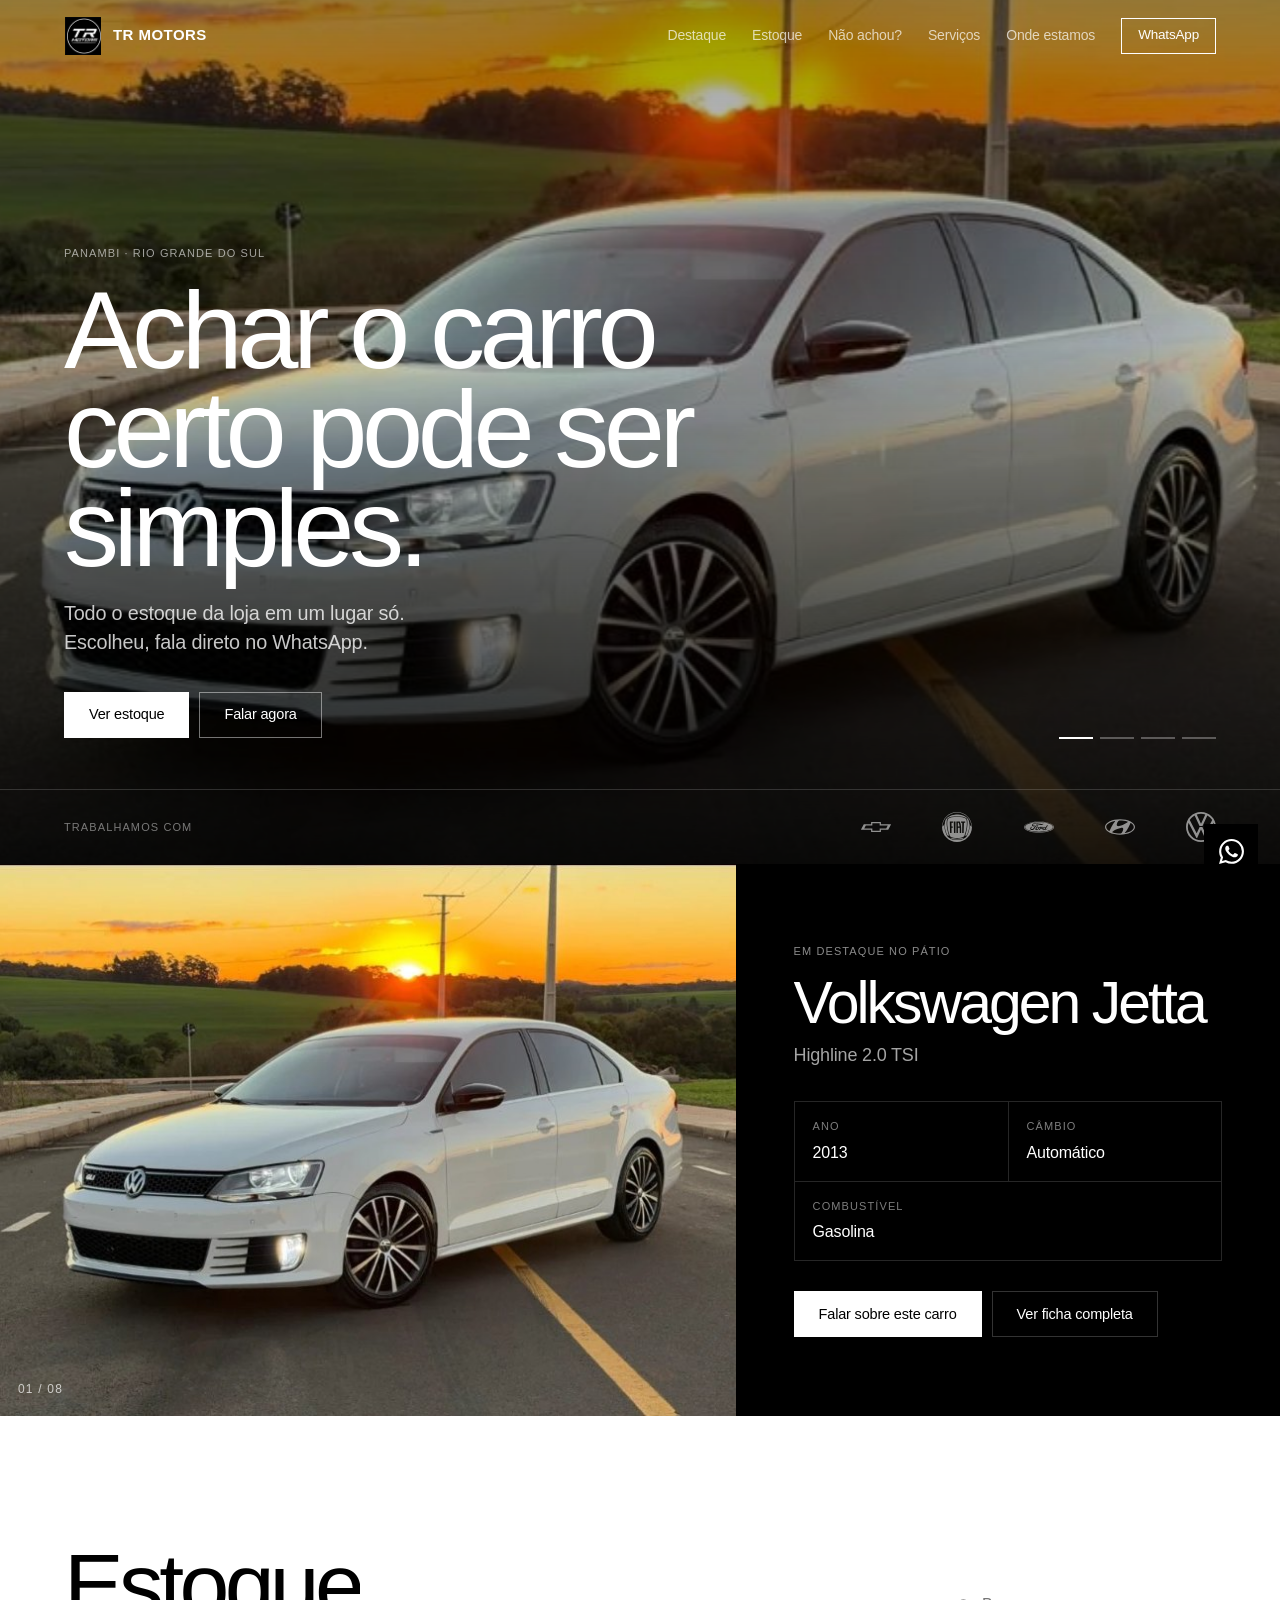
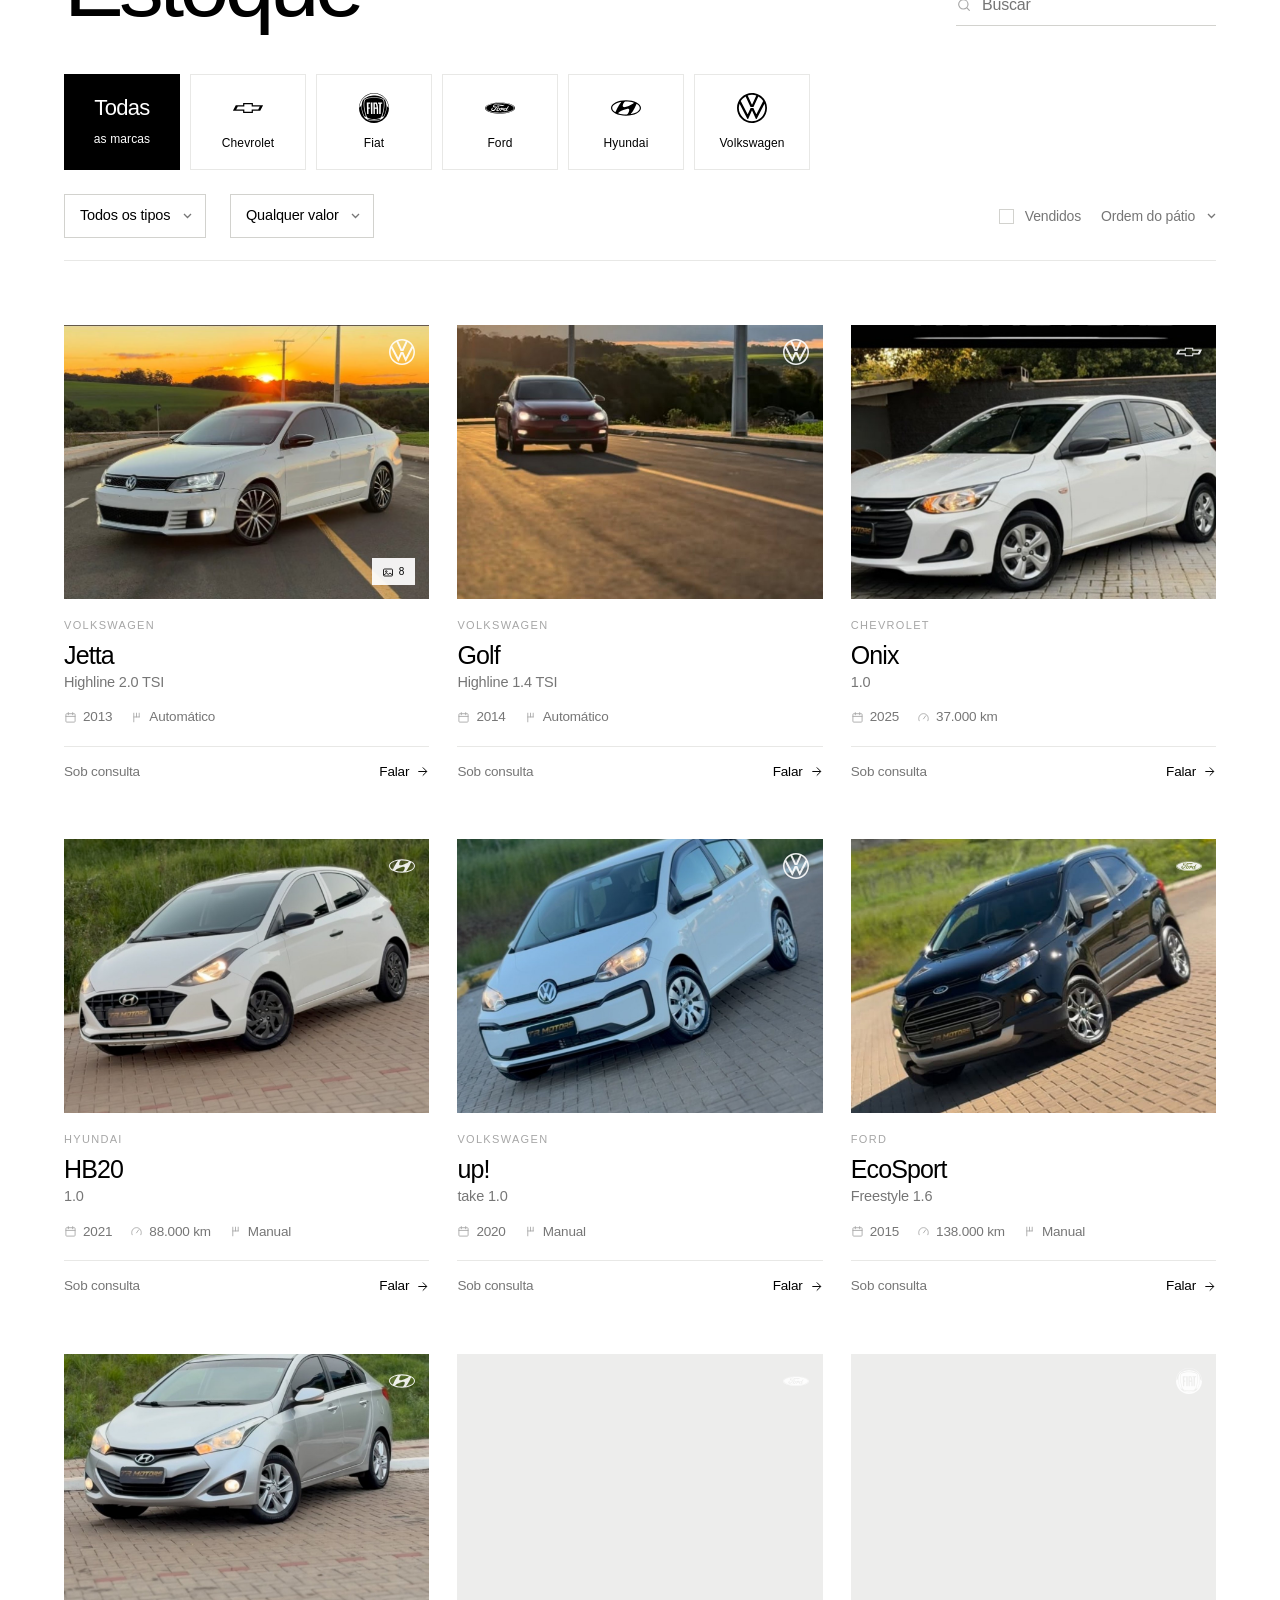
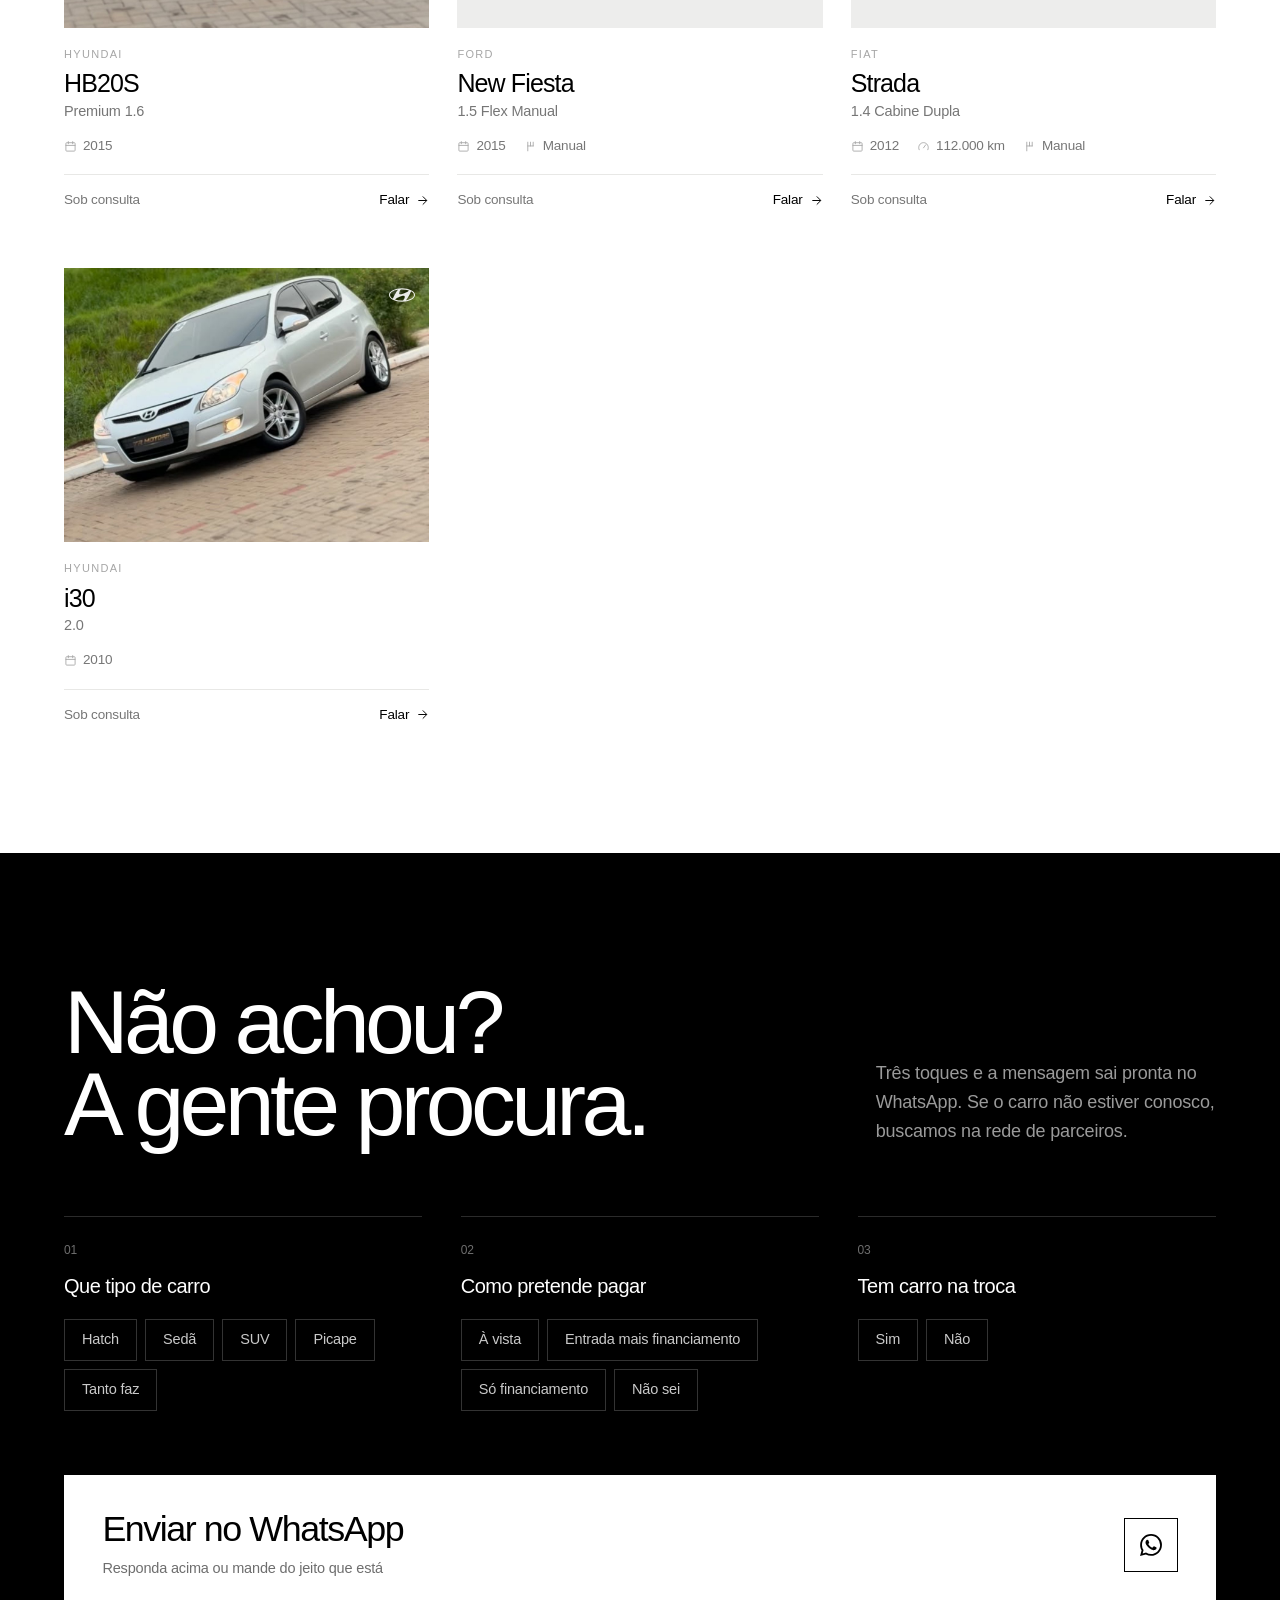
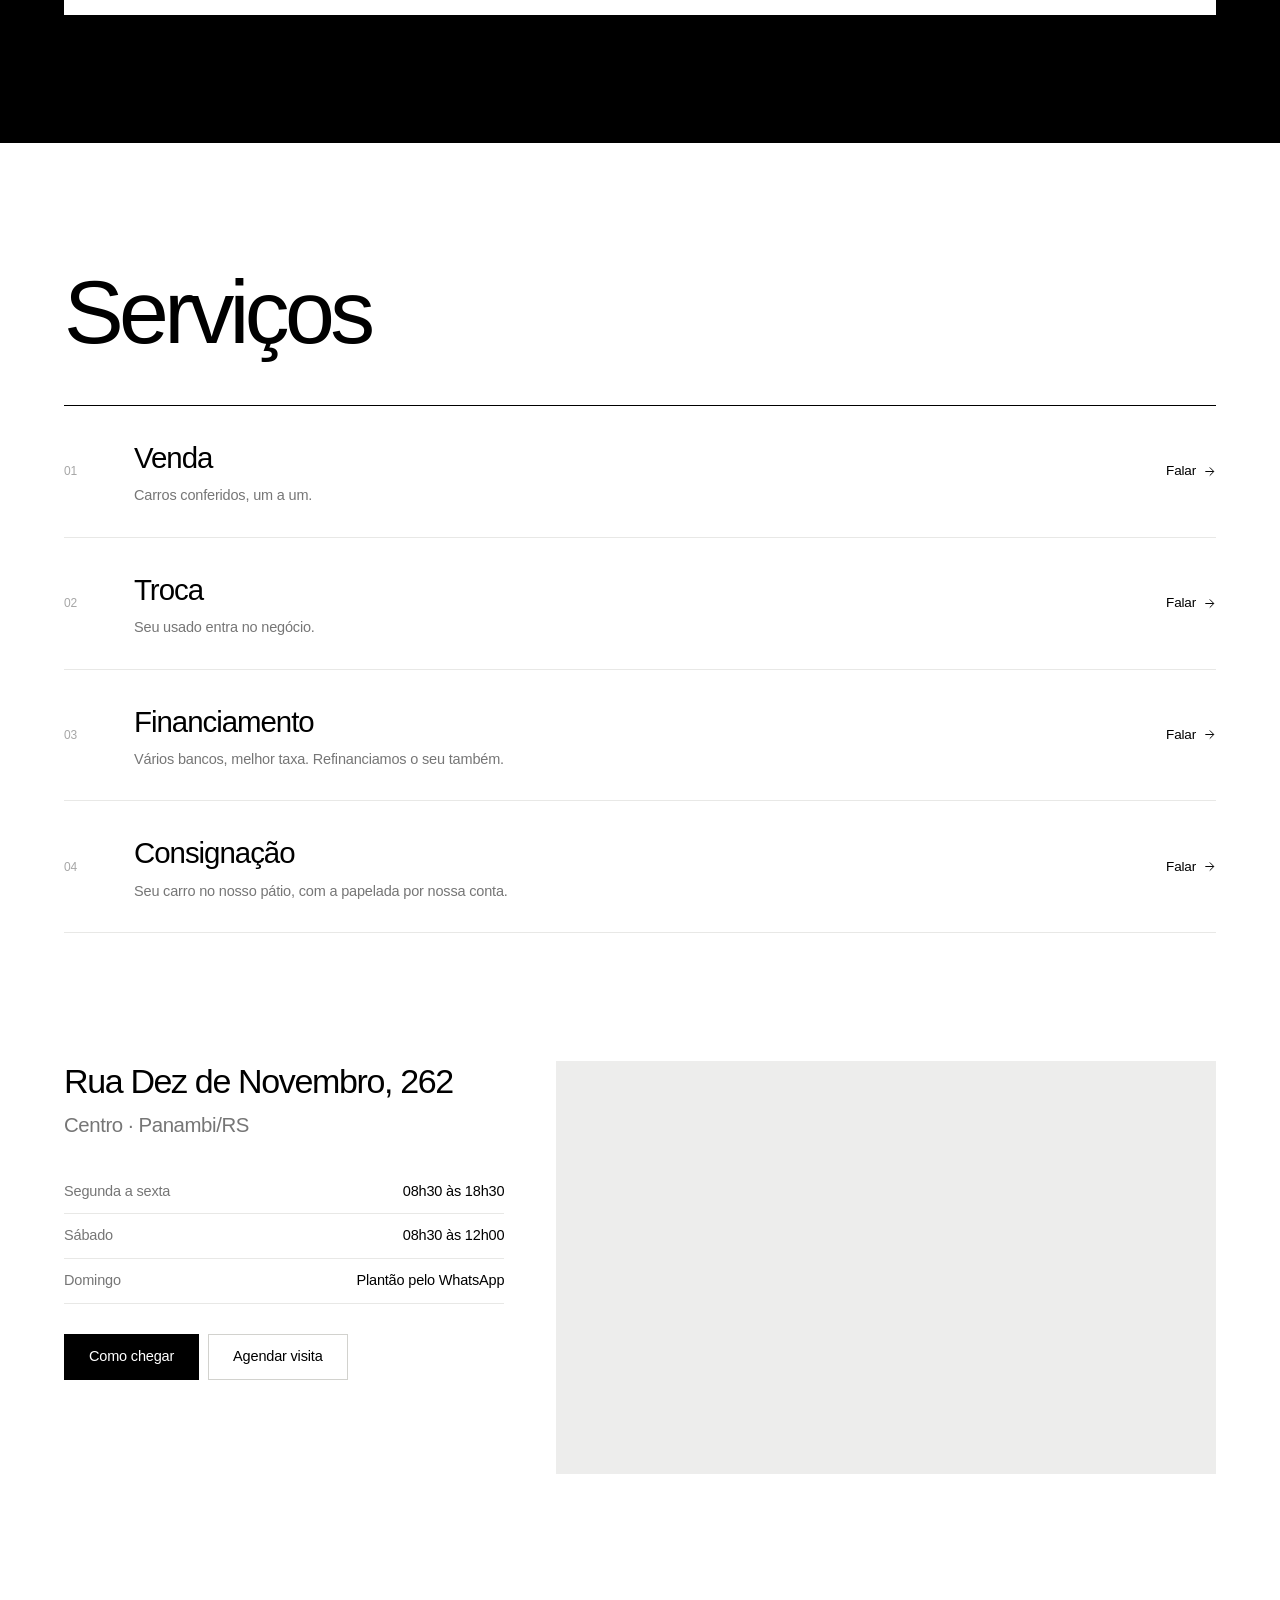
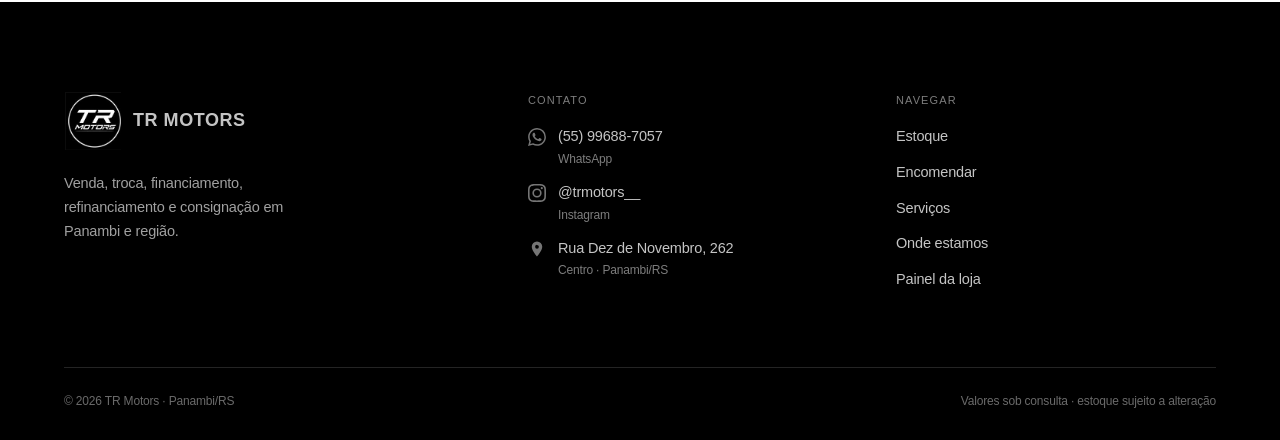
<file: index.html>
<!DOCTYPE html>
<html lang="pt-BR">
<head>
<meta charset="utf-8">
<meta name="viewport" content="width=device-width, initial-scale=1, viewport-fit=cover">
<title>TR Motors · Estoque em Panambi/RS</title>
<meta name="description" content="Todo o estoque da TR Motors, em Panambi/RS, com a ficha de cada carro. Venda, troca, financiamento e consignação. Negociação direto no WhatsApp.">
<meta name="theme-color" content="#000000">
<link rel="icon" href="assets/marca.png">
<link rel="apple-touch-icon" href="assets/marca.png">
<link rel="canonical" href="https://rafaeljarosewski-oss.github.io/trmotors/">

<meta property="og:type" content="website">
<meta property="og:site_name" content="TR Motors">
<meta property="og:title" content="TR Motors · Estoque em Panambi/RS">
<meta property="og:description" content="Todo o estoque da loja. Escolheu, fala direto no WhatsApp.">
<meta property="og:image" content="https://rafaeljarosewski-oss.github.io/trmotors/assets/fotos/DZ-TEoWOlwx-1.jpg">
<meta name="twitter:card" content="summary_large_image">

<link rel="preconnect" href="https://api.fontshare.com">
<link rel="preconnect" href="https://cdn.fontshare.com" crossorigin>
<link rel="stylesheet" href="assets/theme.css">

<style>
/* ============================================================
   TR MOTORS · site público
   ============================================================ */

.progresso { position: fixed; inset: 0 auto auto 0; z-index: 80; height: 2px; background: var(--tinta); width: 0; transition: width .1s linear; }

/* ---------- topo ---------- */
.topo {
  position: fixed; inset: 0 0 auto 0; z-index: 60;
  display: flex; align-items: center; gap: 26px;
  height: 72px; padding-inline: var(--goteira);
  color: var(--papel);
  transition: transform .45s var(--ease), background .35s, color .35s, border-color .35s;
  border-bottom: 1px solid transparent;
}
.topo.claro { background: rgba(255,255,255,.92); backdrop-filter: blur(16px); color: var(--tinta); border-bottom-color: var(--regua); }
.topo.oculto { transform: translateY(-100%); }

.marca { display: flex; align-items: center; gap: 11px; margin-right: auto; }
.marca .mark { width: 38px; height: 38px; transition: transform .5s var(--ease); }
.marca:hover .mark { transform: rotate(-12deg) scale(1.08); }
.marca b { font-size: 15px; font-weight: 600; letter-spacing: .03em; }

.menu { display: flex; gap: 26px; }
.menu a { font-size: 14px; opacity: .7; position: relative; padding-block: 3px; transition: opacity .18s; }
.menu a::after { content: ''; position: absolute; left: 0; bottom: 0; width: 0; height: 1px; background: currentColor; transition: width .32s var(--ease); }
.menu a:hover { opacity: 1; }
.menu a:hover::after { width: 100%; }
@media (max-width: 960px) { .menu { display: none; } }

.topo .btn { background: transparent; color: currentColor; border-color: currentColor; }
.topo .btn:hover { background: var(--papel); }
.topo .btn:hover span { color: var(--tinta); }
.topo.claro .btn { background: var(--tinta); border-color: var(--tinta); }
.topo.claro .btn span { color: var(--papel); }
.topo.claro .btn:hover { background: var(--papel); }
.topo.claro .btn:hover span { color: var(--tinta); }
@media (max-width: 520px) { .topo .btn { display: none; } }

/* ---------- logos das marcas ---------- */
/* SVG monocromático puxado por máscara: a cor vem do texto, então o mesmo
   arquivo serve no fundo claro e no escuro. */
.logo { display: block; background: currentColor; -webkit-mask: var(--u) center/contain no-repeat; mask: var(--u) center/contain no-repeat; }

/* ---------- capa ---------- */
.capa { position: relative; min-height: min(96svh, 900px); display: flex; flex-direction: column; justify-content: flex-end; overflow: hidden; background: #000; }
.capa-fotos { position: absolute; inset: -6% 0; will-change: transform; }
.capa-fotos img { position: absolute; inset: 0; width: 100%; height: 100%; object-fit: cover; opacity: 0; transition: opacity 1.4s var(--ease); }
.capa-fotos img.ativa { opacity: 1; animation: deriva 16s linear forwards; }
@keyframes deriva { from { transform: scale(1.02) } to { transform: scale(1.12) } }

.capa-veu { position: absolute; inset: 0; background:
  linear-gradient(to top, rgba(0,0,0,.88) 0%, rgba(0,0,0,.55) 30%, rgba(0,0,0,.1) 60%, rgba(0,0,0,.4) 100%); }

.capa-txt { position: relative; z-index: 2; color: var(--papel); padding-block: 0 clamp(30px, 4vw, 54px); width: 100%; will-change: transform, opacity; }
.capa-txt .rotulo { color: rgba(255,255,255,.6); }
.capa h1 {
  font-size: clamp(46px, 8.6vw, 136px);
  font-weight: 500; letter-spacing: -.05em; line-height: .9;
  margin: 18px 0 0; max-width: 11ch;
}
.capa p.sub { margin: 22px 0 0; font-size: clamp(16px, 1.55vw, 20px); color: rgba(255,255,255,.78); max-width: 36ch; }
.capa-cta { display: flex; gap: 10px; flex-wrap: wrap; margin-top: 34px; }
.capa .btn { background: var(--papel); color: var(--tinta); border-color: var(--papel); }
.capa .btn:hover { background: transparent; color: var(--papel); }
.capa .btn-vazado { background: transparent; color: var(--papel); border-color: rgba(255,255,255,.45); }
.capa .btn-vazado:hover { background: var(--papel); color: var(--tinta); border-color: var(--papel); }

/* régua de logos no pé da capa */
.capa-marcas { position: relative; z-index: 2; border-top: 1px solid rgba(255,255,255,.16); }
.capa-marcas .wrap { display: flex; align-items: center; gap: clamp(22px, 4vw, 54px); flex-wrap: wrap; padding-block: 22px; }
.capa-marcas .rotulo { color: rgba(255,255,255,.45); margin-right: auto; }
.capa-marcas .logo { width: 30px; height: 30px; color: var(--papel); opacity: .55; transition: opacity .3s var(--ease), transform .3s var(--ease); }
.capa-marcas a:hover .logo { opacity: 1; transform: translateY(-3px); }
@media (max-width: 700px) { .capa-marcas .rotulo { width: 100%; margin-bottom: 4px; } .capa-marcas .wrap { gap: 22px; } }

.sobe { opacity: 0; transform: translateY(28px); animation: subir .95s var(--ease) forwards; }
@keyframes subir { to { opacity: 1; transform: none } }

.capa-tracos { position: absolute; right: var(--goteira); bottom: calc(clamp(30px, 4vw, 54px) + 74px); z-index: 3; display: flex; gap: 7px; }
.capa-tracos button { width: 34px; height: 2px; background: rgba(255,255,255,.3); position: relative; overflow: hidden; }
.capa-tracos button::after { content: ''; position: absolute; inset: 0; background: var(--papel); transform: scaleX(0); transform-origin: left; }
.capa-tracos button[aria-current="true"]::after { animation: enche 5.5s linear forwards; }
@keyframes enche { to { transform: scaleX(1) } }
@media (max-width: 700px) { .capa-tracos { display: none; } }

/* ---------- seções ---------- */
.secao { padding-block: clamp(70px, 10vw, 150px); }
/* O overflow corta a perna do g e do p. A folga embaixo devolve o espaço
   sem empurrar a linha de baixo. */
.revela { display: block; overflow: hidden; padding-bottom: .1em; margin-bottom: -.1em; }
.revela > span { display: block; transform: translateY(105%); transition: transform .85s var(--ease); }
.surge.dentro .revela > span, .revela.dentro > span { transform: none; }
.titulao { font-size: clamp(40px, 7vw, 104px); font-weight: 500; letter-spacing: -.052em; line-height: .92; margin: 0; }

/* ---------- destaque ---------- */
.destaque { background: var(--tinta); color: var(--papel); overflow: hidden; }
.dst-grade { display: grid; grid-template-columns: 1.15fr .85fr; align-items: stretch; }
@media (max-width: 1000px) { .dst-grade { grid-template-columns: 1fr; } }
.dst-grade > * { min-width: 0; }

.dst-foto { position: relative; aspect-ratio: 4/3; overflow: hidden; background: #111; }
.dst-foto img { position: absolute; inset: 0; width: 100%; height: 100%; object-fit: cover; opacity: 0; transition: opacity 1s var(--ease); }
.dst-foto img.ativa { opacity: 1; }
.dst-conta { position: absolute; left: 18px; bottom: 18px; z-index: 2; font-size: 12px; letter-spacing: .1em; color: rgba(255,255,255,.7); font-variant-numeric: tabular-nums; }

.dst-info { padding: clamp(34px, 4.5vw, 80px); display: flex; flex-direction: column; justify-content: center; }
.dst-info .rotulo { color: #8a8a8a; }
.dst-info h3 { font-size: clamp(34px, 4.6vw, 68px); font-weight: 500; letter-spacing: -.05em; line-height: .94; margin: 16px 0 0; }
.dst-info .versao { color: #a4a4a4; font-size: clamp(15px, 1.5vw, 18px); margin: 12px 0 0; }
.dst-specs { display: grid; grid-template-columns: repeat(2, 1fr); gap: 1px; background: #262626; border: 1px solid #262626; margin: 32px 0 0; }
.dst-specs div { background: var(--tinta); padding: 16px 18px; }
/* com número ímpar de dados a última célula ocupa a linha, em vez de deixar buraco */
.dst-specs div:last-child:nth-child(odd) { grid-column: 1 / -1; }
.dst-specs dt { font-size: 11px; letter-spacing: .1em; text-transform: uppercase; color: #7d7d7d; }
.dst-specs dd { margin: 6px 0 0; font-size: 16px; font-weight: 500; font-variant-numeric: tabular-nums; }
.dst-cta { display: flex; gap: 10px; flex-wrap: wrap; margin-top: 30px; }

/* ---------- catálogo ---------- */
.cat-topo { display: flex; align-items: flex-end; justify-content: space-between; gap: 28px; flex-wrap: wrap; }
.procura { display: flex; align-items: center; gap: 10px; border-bottom: 1px solid var(--regua-2); min-width: min(260px, 100%); padding-bottom: 8px; transition: border-color .18s; }
.procura:focus-within { border-color: var(--tinta); }
.procura svg { color: var(--cinza-2); flex: none; }
.procura input { border: 0; background: none; outline: none; font-size: 16px; width: 100%; padding: 0; }

/* filtro por marca, com o logo de verdade */
.marcas { display: flex; gap: 10px; overflow-x: auto; scrollbar-width: none; margin-top: clamp(30px, 4vw, 48px); padding-bottom: 4px; }
.marcas::-webkit-scrollbar { display: none; }
.mtile {
  flex: none; position: relative; overflow: hidden; isolation: isolate;
  width: 116px; height: 96px; border: 1px solid var(--regua);
  display: flex; flex-direction: column; align-items: center; justify-content: center; gap: 11px;
  transition: border-color .25s, color .25s;
}
.mtile::before { content: ''; position: absolute; inset: 0; background: var(--tinta); transform: translateY(101%); transition: transform .38s var(--ease); z-index: -1; }
.mtile:hover { border-color: var(--tinta); }
.mtile:hover::before, .mtile[aria-pressed="true"]::before { transform: translateY(0); }
.mtile:hover, .mtile[aria-pressed="true"] { color: var(--papel); border-color: var(--tinta); }
.mtile .logo { width: 30px; height: 30px; }
.mtile .tudo { font-size: 22px; font-weight: 500; letter-spacing: -.03em; line-height: 1; }
.mtile span { font-size: 12px; letter-spacing: .01em; white-space: nowrap; }

/* barra de ajustes */
.barra { display: flex; align-items: center; gap: 14px 24px; flex-wrap: wrap; margin-top: 20px; padding-bottom: 22px; border-bottom: 1px solid var(--regua); }
.escolha select {
  appearance: none; border: 1px solid var(--regua-2); background: var(--papel);
  padding: 10px 34px 10px 15px; font-size: 14.5px; cursor: pointer; transition: border-color .18s, background .18s, color .18s;
  background-image: url("data:image/svg+xml,%3Csvg xmlns='http://www.w3.org/2000/svg' width='9' height='6' fill='none' stroke='%23767676' stroke-width='1.3'%3E%3Cpath d='M1 1 4.5 4.5 8 1'/%3E%3C/svg%3E");
  background-repeat: no-repeat; background-position: right 13px center;
}
.escolha select:hover { border-color: var(--tinta); }
.escolha select.ativo { background-color: var(--tinta); color: var(--papel); border-color: var(--tinta);
  background-image: url("data:image/svg+xml,%3Csvg xmlns='http://www.w3.org/2000/svg' width='9' height='6' fill='none' stroke='%23fff' stroke-width='1.3'%3E%3Cpath d='M1 1 4.5 4.5 8 1'/%3E%3C/svg%3E"); }
.limpar { font-size: 13.5px; color: var(--cinza); border-bottom: 1px solid var(--regua-2); padding-bottom: 2px; transition: .18s; }
.limpar:hover { color: var(--tinta); border-color: var(--tinta); }
.ajustes { display: flex; gap: 20px; align-items: center; flex-wrap: wrap; margin-left: auto; }
.ajustes select { border: 0; background: none; padding: 0 20px 0 0; font-size: 14px; color: var(--cinza); cursor: pointer; appearance: none;
  background-image: url("data:image/svg+xml,%3Csvg xmlns='http://www.w3.org/2000/svg' width='9' height='6' fill='none' stroke='%23767676' stroke-width='1.3'%3E%3Cpath d='M1 1 4.5 4.5 8 1'/%3E%3C/svg%3E");
  background-repeat: no-repeat; background-position: right center; }
.caixinha { display: inline-flex; align-items: center; gap: 8px; font-size: 14px; color: var(--cinza); cursor: pointer; user-select: none; }
.caixinha input { appearance: none; width: 15px; height: 15px; border: 1px solid var(--regua-2); flex: none; display: grid; place-items: center; cursor: pointer; transition: .15s; }
.caixinha input:checked { background: var(--tinta); border-color: var(--tinta); }
.caixinha input:checked::after { content: ''; width: 3.5px; height: 7px; border: solid var(--papel); border-width: 0 1.4px 1.4px 0; rotate: 45deg; margin-top: -2px; }

/* ---------- grade ---------- */
.grade { display: grid; grid-template-columns: repeat(auto-fill, minmax(340px, 1fr)); gap: clamp(48px, 4.5vw, 78px) clamp(20px, 2.2vw, 34px); margin-top: clamp(44px, 5vw, 70px); }

.ficha { display: flex; flex-direction: column; cursor: pointer; opacity: 0; transform: translateY(24px); }
.ficha.dentro { opacity: 1; transform: none; transition: opacity .65s var(--ease), transform .65s var(--ease); transition-delay: calc(var(--i, 0) * 50ms); }
.ficha:focus-visible { outline: 1.5px solid var(--tinta); outline-offset: 8px; }

.ficha-foto { position: relative; aspect-ratio: 4/3; overflow: hidden; background: var(--papel-3); }
.ficha-foto::before {
  content: ''; position: absolute; inset: 0; background: var(--papel); z-index: 3;
  transform: translateY(0); transition: transform .85s var(--ease);
  transition-delay: calc(var(--i, 0) * 50ms + 90ms);
}
.ficha.dentro .ficha-foto::before { transform: translateY(-101%); }
.ficha-foto img { width: 100%; height: 100%; object-fit: cover; transition: transform .95s var(--ease), filter .35s; }
.ficha:hover .ficha-foto img { transform: scale(1.055); }
.ficha-vazia { width: 100%; height: 100%; display: grid; place-items: center; font-size: 11px; font-weight: 500; letter-spacing: .1em; text-transform: uppercase; color: var(--cinza-2); }

.ver-ficha {
  position: absolute; inset: auto 0 0 0; z-index: 2; background: var(--tinta); color: var(--papel);
  display: flex; align-items: center; justify-content: space-between; gap: 10px;
  padding: 14px 18px; font-size: 13.5px; font-weight: 500;
  transform: translateY(101%); transition: transform .4s var(--ease);
}
.ficha:hover .ver-ficha, .ficha:focus-visible .ver-ficha { transform: translateY(0); }
@media (hover: none) { .ver-ficha { display: none; } }

.selo { position: absolute; top: 14px; left: 14px; z-index: 2; background: var(--papel); color: var(--tinta);
  font-size: 10px; font-weight: 500; letter-spacing: .1em; text-transform: uppercase; padding: 6px 10px; }
.selo-fotos { top: auto; left: auto; right: 14px; bottom: 14px; background: rgba(255,255,255,.92); display: flex; align-items: center; gap: 5px; }
.ficha:hover .selo-fotos { opacity: 0; transition: opacity .2s; }

/* o logo da marca aparece no canto do cartão */
.ficha-logo { position: absolute; top: 14px; right: 14px; z-index: 2; width: 26px; height: 26px; color: var(--papel); opacity: .9; filter: drop-shadow(0 1px 3px rgba(0,0,0,.45)); }

.ficha-corpo { padding-top: 18px; display: flex; flex-direction: column; flex: 1; }
.ficha-marca { font-size: 11px; font-weight: 500; letter-spacing: .12em; text-transform: uppercase; color: var(--cinza-2); margin: 0; }
.ficha-nome { font-size: 25px; font-weight: 500; letter-spacing: -.035em; line-height: 1.1; margin: 8px 0 0; }
.ficha-versao { font-size: 14.5px; color: var(--cinza); margin: 3px 0 0; line-height: 1.4; }
.dados { display: flex; flex-wrap: wrap; gap: 6px 18px; margin: 15px 0 0; }
.dados span { display: inline-flex; align-items: center; gap: 6px; font-size: 13.5px; color: var(--cinza); font-variant-numeric: tabular-nums; }
.dados svg { color: var(--cinza-2); flex: none; }
.ficha-pe { display: flex; align-items: center; justify-content: space-between; gap: 14px; margin-top: 18px; padding-top: 15px; border-top: 1px solid var(--regua); }
.consulta { font-size: 13.5px; color: var(--cinza); }
.ficha:hover .seta { gap: 13px; }

.ficha.saiu .ficha-foto img { filter: grayscale(1); opacity: .45; }
.ficha.saiu .ficha-nome { color: var(--cinza); }

.nada { grid-column: 1 / -1; padding: 20px 0 0; }
.nada h3 { font-size: 24px; font-weight: 500; letter-spacing: -.03em; margin: 0 0 22px; }

.voo { position: fixed; z-index: 95; object-fit: cover; margin: 0; pointer-events: none; }

/* ---------- ficha aberta ---------- */
.folha { position: fixed; inset: 0; z-index: 90; background: var(--papel); overflow-y: auto; overflow-x: hidden; overscroll-behavior: contain; }
.folha.entrando .folha-info, .folha.entrando .folha-topo, .folha.entrando .minis { opacity: 0; }
.folha.entrando #gal img { opacity: 0; }
.folha-info, .folha-topo, .minis { transition: opacity .35s var(--ease) .12s; }

.folha-topo {
  position: sticky; top: 0; z-index: 5; display: flex; align-items: center; justify-content: space-between; gap: 16px;
  padding: 0 var(--goteira); height: 62px; background: rgba(255,255,255,.93); backdrop-filter: blur(12px); border-bottom: 1px solid var(--regua);
}
.folha-x { width: 36px; height: 36px; display: grid; place-items: center; transition: .18s; }
.folha-x:hover { background: var(--tinta); color: var(--papel); rotate: 90deg; }

.folha-grade { display: grid; grid-template-columns: 1.25fr 1fr; align-items: start; }
.folha-grade > * { min-width: 0; }
@media (max-width: 1000px) { .folha-grade { grid-template-columns: 1fr; } }
@media (min-width: 1001px) { .folha-media { position: sticky; top: 62px; } }

.gal { position: relative; aspect-ratio: 4/3; overflow: hidden; background: var(--papel-3); }
.gal img { width: 100%; height: 100%; object-fit: cover; animation: surgirFoto .45s var(--ease); }
@keyframes surgirFoto { from { opacity: 0; transform: scale(1.025) } }
.gal-nav { position: absolute; top: 50%; translate: 0 -50%; width: 42px; height: 42px; background: rgba(255,255,255,.93); display: grid; place-items: center; transition: .18s; }
.gal-nav:hover { background: var(--tinta); color: var(--papel); }
.gal-nav.ant { left: 16px; } .gal-nav.prox { right: 16px; }
.gal-pos { position: absolute; left: 16px; bottom: 16px; background: rgba(255,255,255,.93); font-size: 11px; font-weight: 500; letter-spacing: .08em; padding: 6px 10px; font-variant-numeric: tabular-nums; }
.minis { display: flex; gap: 6px; padding: 16px; overflow-x: auto; }
.minis button { flex: none; width: 82px; aspect-ratio: 4/3; overflow: hidden; opacity: .45; transition: .18s; }
.minis button:hover { opacity: .8; }
.minis button[aria-current="true"] { opacity: 1; }
.minis img { width: 100%; height: 100%; object-fit: cover; }

.folha-info { padding: clamp(30px, 3.8vw, 62px); border-left: 1px solid var(--regua); }
@media (max-width: 1000px) { .folha-info { border-left: 0; border-top: 1px solid var(--regua); } }
.folha-info h2 { font-size: clamp(34px, 4.4vw, 56px); font-weight: 500; letter-spacing: -.05em; line-height: .96; margin: 12px 0 0; }
.folha-info .versao { color: var(--cinza); margin: 12px 0 0; font-size: 17px; }
.folha-info .consulta-linha { margin: 28px 0 0; font-size: 14.5px; color: var(--cinza); }
.folha-info .consulta-linha b { color: var(--tinta); font-weight: 500; }

.bloco { font-size: 11px; font-weight: 500; letter-spacing: .1em; text-transform: uppercase; color: var(--cinza-2); margin: 44px 0 16px; }
.tabela { margin: 0; }
.tabela div { display: flex; justify-content: space-between; gap: 18px; padding: 11px 0; border-bottom: 1px solid var(--regua); }
.tabela dt { font-size: 14.5px; color: var(--cinza); }
.tabela dd { margin: 0; font-size: 14.5px; font-weight: 500; text-align: right; font-variant-numeric: tabular-nums; }
.itens { list-style: none; margin: 0; padding: 0; columns: 2; column-gap: 24px; }
@media (max-width: 560px) { .itens { columns: 1; } }
.itens li { font-size: 14.5px; color: var(--cinza); padding: 4px 0; break-inside: avoid; }
.obs { font-size: 14.5px; color: var(--cinza); line-height: 1.65; margin: 0; }

.folha-cta { position: sticky; bottom: 0; background: var(--papel); border-top: 1px solid var(--regua); margin: 44px calc(-1 * clamp(30px, 3.8vw, 62px)) calc(-1 * clamp(30px, 3.8vw, 62px)); padding: 16px clamp(30px, 3.8vw, 62px) 20px; display: grid; gap: 8px; }
.folha-cta .dupla { display: grid; grid-template-columns: 1fr 1fr; gap: 8px; }
@media (max-width: 440px) { .folha-cta .dupla { grid-template-columns: 1fr; } }

/* ---------- procura ---------- */
.pedido { background: var(--tinta); color: var(--papel); }
.pedido-topo { display: flex; align-items: flex-end; justify-content: space-between; gap: 32px 60px; flex-wrap: wrap; }
.pedido-topo p { color: #9a9a9a; font-size: clamp(15px, 1.5vw, 18px); line-height: 1.6; max-width: 34ch; margin: 0; }

/* três passos lado a lado, em vez de coluna com prévia ao lado */
.passos { display: grid; grid-template-columns: repeat(3, 1fr); gap: clamp(26px, 3vw, 56px); margin-top: clamp(44px, 5.5vw, 84px); }
@media (max-width: 860px) { .passos { grid-template-columns: 1fr; gap: 34px; } }
.passo { border-top: 1px solid #2b2b2b; padding-top: 20px; position: relative; }
.passo::after { content: ''; position: absolute; left: 0; top: -1px; width: 0; height: 1px; background: var(--papel); transition: width .7s var(--ease); }
.passo.feito::after { width: 100%; }
.passo-num { font-size: 12px; font-weight: 500; color: #6e6e6e; font-variant-numeric: tabular-nums; transition: color .25s; }
.passo.feito .passo-num { color: var(--papel); }
.passo h3 { font-size: clamp(16px, 1.7vw, 20px); font-weight: 500; letter-spacing: -.025em; margin: 10px 0 18px; }

.escolhas { display: flex; flex-wrap: wrap; gap: 8px; }
.escolhas button { position: relative; overflow: hidden; isolation: isolate; height: 42px; padding-inline: 17px; border: 1px solid #333; color: #c9c9c9; font-size: 14.5px; transition: color .2s, border-color .2s; }
.escolhas button::before { content: ''; position: absolute; inset: 0; background: var(--papel); transform: translateY(101%); transition: transform .32s var(--ease); z-index: -1; }
.escolhas button:hover { border-color: var(--papel); color: var(--papel); }
.escolhas button[aria-pressed="true"] { color: var(--tinta); border-color: var(--papel); }
.escolhas button[aria-pressed="true"]::before { transform: translateY(0); }

/* a barra de envio carrega o resumo do que foi escolhido, no lugar da
   caixinha de prévia que ficava sobrando à direita */
.enviar {
  display: flex; align-items: center; justify-content: space-between; gap: 24px;
  width: 100%; margin-top: clamp(44px, 5vw, 80px); text-align: left;
  background: var(--papel); color: var(--tinta);
  padding: clamp(24px, 2.8vw, 38px) clamp(24px, 3vw, 44px);
  transition: background .28s var(--ease), color .28s var(--ease), box-shadow .28s var(--ease);
}
.enviar:hover { background: transparent; color: var(--papel); box-shadow: inset 0 0 0 1px var(--papel); }
.enviar b { display: block; font-size: clamp(22px, 2.8vw, 36px); font-weight: 500; letter-spacing: -.04em; line-height: 1.05; }
.enviar small { display: block; margin-top: 9px; font-size: 14.5px; color: #6e6e6e; transition: color .28s; }
.enviar:hover small { color: #9a9a9a; }
.enviar .zap { flex: none; width: 54px; height: 54px; border: 1px solid currentColor; display: grid; place-items: center; transition: transform .3s var(--ease); }
.enviar:hover .zap { transform: translateX(6px); }
@media (max-width: 560px) { .enviar .zap { display: none; } }

/* ---------- serviços ---------- */
.servicos { border-top: 1px solid var(--tinta); margin-top: clamp(34px, 4vw, 56px); }
.serv { display: grid; grid-template-columns: 48px 1fr auto; gap: 22px; align-items: center; padding: 30px 0; border-bottom: 1px solid var(--regua); position: relative; isolation: isolate; transition: padding-inline .42s var(--ease); }
.serv::before { content: ''; position: absolute; inset: 0; background: var(--papel-2); width: 0; transition: width .55s var(--ease); z-index: -1; }
.serv:hover { padding-inline: 18px; }
.serv:hover::before { width: 100%; }
.serv-num { font-size: 12px; font-weight: 500; color: var(--cinza-2); font-variant-numeric: tabular-nums; }
.serv h3 { font-size: clamp(21px, 2.3vw, 30px); font-weight: 500; letter-spacing: -.035em; margin: 0; }
.serv p { font-size: 14.5px; color: var(--cinza); margin: 5px 0 0; }
.serv:hover .seta { gap: 13px; }
@media (max-width: 620px) { .serv { grid-template-columns: 32px 1fr; gap: 14px; } .serv .seta { grid-column: 2; margin-top: 10px; } }

/* ---------- onde estamos ---------- */
.local-grade { display: grid; grid-template-columns: .8fr 1.2fr; gap: clamp(30px, 4vw, 64px); align-items: start; }
@media (max-width: 900px) { .local-grade { grid-template-columns: 1fr; } }
.endereco { font-size: clamp(24px, 2.8vw, 34px); font-weight: 500; letter-spacing: -.04em; line-height: 1.22; margin: 0; }
.endereco span { display: block; color: var(--cinza); font-size: .6em; font-weight: 400; letter-spacing: -.02em; margin-top: 10px; }
.horas { list-style: none; margin: 32px 0 0; padding: 0; }
.horas li { display: flex; justify-content: space-between; gap: 16px; padding: 11px 0; border-bottom: 1px solid var(--regua); font-size: 14.5px; }
.horas span:first-child { color: var(--cinza); }
.horas span:last-child { font-variant-numeric: tabular-nums; }
.mapa { aspect-ratio: 16/10; background: var(--papel-3); overflow: hidden; }
.mapa iframe { width: 100%; height: 100%; border: 0; display: block; filter: grayscale(1) contrast(1.04); transition: filter .5s; }
.mapa:hover iframe { filter: grayscale(.2) contrast(1); }

/* ---------- rodapé ---------- */
.rodape { background: var(--tinta); color: var(--papel); padding-block: clamp(60px, 7vw, 100px) 0; }
.rodape-grade { display: grid; grid-template-columns: 1.3fr 1fr 1fr; gap: 48px; }
@media (max-width: 860px) { .rodape-grade { grid-template-columns: 1fr 1fr; gap: 40px 32px; } .rodape-marca { grid-column: 1 / -1; } }
@media (max-width: 500px) { .rodape-grade { grid-template-columns: 1fr; } }
.rodape-marca .marca { margin-bottom: 22px; }
.rodape-marca .mark { width: 58px; height: 58px; }
.rodape-marca .marca b { font-size: 18px; }
.rodape-marca p { color: #a0a0a0; font-size: 14.5px; line-height: 1.65; margin: 0; max-width: 30ch; }
.rodape h4 { font-size: 11px; font-weight: 500; letter-spacing: .1em; text-transform: uppercase; color: #7d7d7d; margin: 0 0 18px; }
.rodape ul { list-style: none; margin: 0; padding: 0; display: grid; gap: 14px; }
.rodape a, .rodape li { font-size: 14.5px; color: #c4c4c4; }
.contato { display: flex; align-items: flex-start; gap: 12px; transition: color .18s, transform .3s var(--ease); }
.contato:hover { color: var(--papel); transform: translateX(4px); }
.contato svg { flex: none; margin-top: 2px; opacity: .6; transition: opacity .18s; }
.contato:hover svg { opacity: 1; }
.contato small { display: block; font-size: 12px; color: #7d7d7d; margin-top: 2px; }
.rodape-nav a { position: relative; }
.rodape-nav a::after { content: ''; position: absolute; left: 0; bottom: -3px; width: 0; height: 1px; background: var(--papel); transition: width .3s var(--ease); }
.rodape-nav a:hover { color: var(--papel); }
.rodape-nav a:hover::after { width: 100%; }
.rodape-fim { margin-top: clamp(48px, 6vw, 76px); border-top: 1px solid #242424; padding-block: 24px 30px; display: flex; justify-content: space-between; gap: 14px; flex-wrap: wrap; font-size: 12px; color: #6a6a6a; }

/* ---------- atalhos ---------- */
.flutua { position: fixed; right: 22px; bottom: 22px; z-index: 70; width: 54px; height: 54px; background: var(--tinta); color: var(--papel); display: grid; place-items: center; transition: transform .22s var(--ease); }
.flutua:hover { transform: translateY(-3px) scale(1.05); }
@media (max-width: 720px) { .flutua { bottom: 76px; right: 16px; width: 48px; height: 48px; } }

.ao-topo { position: fixed; right: 22px; bottom: 88px; z-index: 70; width: 54px; height: 54px; border: 1px solid var(--regua-2); background: var(--papel); color: var(--tinta); display: grid; place-items: center;
  opacity: 0; transform: translateY(10px); pointer-events: none; transition: opacity .3s, transform .3s var(--ease), background .2s, color .2s; }
.ao-topo.visivel { opacity: 1; transform: none; pointer-events: auto; }
.ao-topo:hover { background: var(--tinta); color: var(--papel); border-color: var(--tinta); }
@media (max-width: 720px) { .ao-topo { bottom: 136px; right: 16px; width: 48px; height: 48px; } }

.barra-baixo { position: fixed; inset: auto 0 0 0; z-index: 68; display: none; gap: 1px; background: var(--regua); padding-bottom: env(safe-area-inset-bottom); }
.barra-baixo .btn { flex: 1; border: 0; height: 54px; }
@media (max-width: 720px) { .barra-baixo { display: flex; } body { padding-bottom: 54px; } }

.pular { position: absolute; left: -9999px; top: 0; z-index: 200; background: var(--tinta); color: var(--papel); padding: 12px 20px; }
.pular:focus { left: 0; }
</style>
</head>

<body>
<a class="pular" href="#estoque">Pular para o estoque</a>
<div class="progresso" id="progresso" aria-hidden="true"></div>

<header class="topo" id="topo">
  <a class="marca" href="#inicio" aria-label="TR Motors, início">
    <span class="mark mark-escuro" id="markTopo"><img src="assets/marca.png" alt="" width="38" height="38"></span>
    <b>TR MOTORS</b>
  </a>
  <nav class="menu" aria-label="Principal">
    <a href="#destaque">Destaque</a>
    <a href="#estoque">Estoque</a>
    <a href="#pedido">Não achou?</a>
    <a href="#servicos">Serviços</a>
    <a href="#local">Onde estamos</a>
  </nav>
  <a class="btn btn-p" id="topoWa" href="#" target="_blank" rel="noopener"><span>WhatsApp</span></a>
</header>

<main id="inicio">

<!-- CAPA -->
<section class="capa">
  <div class="capa-fotos" id="capaFotos" aria-hidden="true"></div>
  <div class="capa-veu" aria-hidden="true"></div>
  <div class="wrap capa-txt" id="capaTxt">
    <p class="rotulo sobe" style="animation-delay:.1s">Panambi · Rio Grande do Sul</p>
    <h1 class="sobe" style="animation-delay:.2s">Achar o carro certo pode ser simples.</h1>
    <p class="sub sobe" style="animation-delay:.32s">Todo o estoque da loja em um lugar só. Escolheu, fala direto no WhatsApp.</p>
    <div class="capa-cta sobe" style="animation-delay:.44s">
      <a class="btn" href="#estoque">Ver estoque</a>
      <a class="btn btn-vazado" id="capaWa" href="#" target="_blank" rel="noopener">Falar agora</a>
    </div>
  </div>
  <div class="capa-tracos" id="capaTracos"></div>
  <div class="capa-marcas sobe" style="animation-delay:.6s">
    <div class="wrap" id="capaMarcas"></div>
  </div>
</section>

<!-- DESTAQUE -->
<section class="destaque escuro" id="destaque" hidden></section>

<!-- ESTOQUE -->
<section class="secao wrap" id="estoque">
  <div class="cat-topo surge">
    <h2 class="titulao"><span class="revela"><span>Estoque</span></span></h2>
    <label class="procura">
      <svg width="16" height="16" viewBox="0 0 24 24" fill="none" stroke="currentColor" stroke-width="1.7" aria-hidden="true"><circle cx="11" cy="11" r="7"/><path d="m20 20-3.6-3.6" stroke-linecap="round"/></svg>
      <input type="search" id="procura" placeholder="Buscar" aria-label="Buscar no estoque">
    </label>
  </div>

  <div class="marcas" id="marcas" role="group" aria-label="Filtrar por marca"></div>

  <div class="barra">
    <div class="escolha"><select id="fTipo" aria-label="Tipo de carroceria"></select></div>
    <div class="escolha"><select id="fFaixa" aria-label="Faixa de valor"></select></div>
    <button class="limpar" id="limpar" hidden>Limpar filtros</button>
    <div class="ajustes">
      <label class="caixinha"><input type="checkbox" id="verVendidos"> Vendidos</label>
      <select id="ordem" aria-label="Ordenar">
        <option value="ordem">Ordem do pátio</option>
        <option value="novo">Mais novo</option>
        <option value="km">Menor km</option>
        <option value="az">A a Z</option>
      </select>
    </div>
  </div>

  <div class="grade" id="grade"></div>
</section>

<!-- PROCURA -->
<section class="pedido escuro" id="pedido">
  <div class="wrap secao surge">
    <div class="pedido-topo">
      <h2 class="titulao"><span class="revela"><span>Não achou?</span></span><span class="revela"><span>A gente procura.</span></span></h2>
      <p>Três toques e a mensagem sai pronta no WhatsApp. Se o carro não estiver
         conosco, buscamos na rede de parceiros.</p>
    </div>

    <div class="passos">
      <div class="passo" data-passo="tipo">
        <span class="passo-num">01</span>
        <h3>Que tipo de carro</h3>
        <div class="escolhas" data-grupo="tipo"></div>
      </div>
      <div class="passo" data-passo="pagamento">
        <span class="passo-num">02</span>
        <h3>Como pretende pagar</h3>
        <div class="escolhas" data-grupo="pagamento"></div>
      </div>
      <div class="passo" data-passo="troca">
        <span class="passo-num">03</span>
        <h3>Tem carro na troca</h3>
        <div class="escolhas" data-grupo="troca"></div>
      </div>
    </div>

    <a class="enviar" id="pedidoWa" href="#" target="_blank" rel="noopener">
      <span><b>Enviar no WhatsApp</b><small id="pedidoResumo">Responda acima ou mande do jeito que está</small></span>
      <span class="zap" id="pedidoZap" aria-hidden="true"></span>
    </a>
  </div>
</section>

<!-- SERVIÇOS -->
<section class="secao wrap" id="servicos">
  <h2 class="titulao surge"><span class="revela"><span>Serviços</span></span></h2>
  <div class="servicos surge" id="servicos-lista"></div>
</section>

<!-- ONDE ESTAMOS -->
<section class="secao wrap" id="local" style="padding-top:0">
  <div class="local-grade surge">
    <div>
      <p class="endereco">Rua Dez de Novembro, 262<span>Centro · Panambi/RS</span></p>
      <ul class="horas" id="horas"></ul>
      <div style="display:flex;gap:9px;flex-wrap:wrap;margin-top:30px">
        <a class="btn" href="https://www.google.com/maps/search/?api=1&query=TR+Motors+R.+Dez+de+Novembro+262+Centro+Panambi+RS+98280-000" target="_blank" rel="noopener">Como chegar</a>
        <a class="btn btn-vazado" id="localWa" href="#" target="_blank" rel="noopener">Agendar visita</a>
      </div>
    </div>
    <div class="mapa">
      <iframe title="Mapa da TR Motors em Panambi/RS" loading="lazy" referrerpolicy="no-referrer-when-downgrade"
        src="https://www.google.com/maps?q=R.%20Dez%20de%20Novembro%2C%20262%2C%20Centro%2C%20Panambi%20-%20RS%2C%2098280-000&output=embed"></iframe>
    </div>
  </div>
</section>
</main>

<footer class="rodape escuro">
  <div class="wrap">
    <div class="rodape-grade">
      <div class="rodape-marca">
        <a class="marca" href="#inicio">
          <span class="mark mark-escuro"><img src="assets/marca.png" alt="" width="58" height="58"></span>
          <b>TR MOTORS</b>
        </a>
        <p>Venda, troca, financiamento, refinanciamento e consignação em Panambi e região.</p>
      </div>
      <div>
        <h4>Contato</h4>
        <ul id="contatos"></ul>
      </div>
      <div class="rodape-nav">
        <h4>Navegar</h4>
        <ul>
          <li><a href="#estoque">Estoque</a></li>
          <li><a href="#pedido">Encomendar</a></li>
          <li><a href="#servicos">Serviços</a></li>
          <li><a href="#local">Onde estamos</a></li>
          <li><a href="admin.html">Painel da loja</a></li>
        </ul>
      </div>
    </div>
    <div class="rodape-fim">
      <span>© <span id="ano"></span> TR Motors · Panambi/RS</span>
      <span>Valores sob consulta · estoque sujeito a alteração</span>
    </div>
  </div>
</footer>

<div class="folha" id="folha" hidden role="dialog" aria-modal="true" aria-label="Detalhes do carro"></div>

<a class="flutua" id="fabWa" href="#" target="_blank" rel="noopener" aria-label="Falar no WhatsApp"></a>
<button class="ao-topo" id="aoTopo" aria-label="Voltar ao topo">
  <svg width="17" height="17" viewBox="0 0 24 24" fill="none" stroke="currentColor" stroke-width="1.7" stroke-linecap="round" stroke-linejoin="round"><path d="M12 19V5M5 12l7-7 7 7"/></svg>
</button>

<nav class="barra-baixo" aria-label="Ações rápidas">
  <a class="btn" href="#estoque">Estoque</a>
  <a class="btn" id="barraWa" href="#" target="_blank" rel="noopener" style="background:var(--papel);color:var(--tinta);border-color:var(--papel)">WhatsApp</a>
</nav>

<script src="assets/store.js"></script>
<script>
/* ============================================================
   TR MOTORS · comportamento
   ============================================================ */
const $  = (s, r = document) => r.querySelector(s);
const $$ = (s, r = document) => [...r.querySelectorAll(s)];
const calmo = matchMedia('(prefers-reduced-motion: reduce)').matches;

let CARROS = [];
const estado = { tipo: '', marca: '', faixa: '', busca: '', ordem: 'ordem', vendidos: false };

/* nome da marca -> arquivo do logo */
const LOGOS = {
  Chevrolet: 'chevrolet', Fiat: 'fiat', Ford: 'ford', Hyundai: 'hyundai',
  Jeep: 'jeep', Toyota: 'toyota', Volkswagen: 'volkswagen',
};
const marcaLogo = (m, classe = 'logo') =>
  LOGOS[m] ? `<span class="${classe}" style="--u:url(assets/marcas/${LOGOS[m]}.svg)" aria-hidden="true"></span>` : '';

const ICO = {
  seta: '<svg width="13" height="13" viewBox="0 0 24 24" fill="none" stroke="currentColor" stroke-width="1.8" stroke-linecap="round" stroke-linejoin="round" aria-hidden="true"><path d="M5 12h14M13 5l7 7-7 7"/></svg>',
  ano: '<svg width="13" height="13" viewBox="0 0 24 24" fill="none" stroke="currentColor" stroke-width="1.6" aria-hidden="true"><rect x="3.5" y="5" width="17" height="15.5" rx="1.5"/><path d="M8 3v4M16 3v4M3.5 10h17" stroke-linecap="round"/></svg>',
  km: '<svg width="13" height="13" viewBox="0 0 24 24" fill="none" stroke="currentColor" stroke-width="1.6" aria-hidden="true"><path d="M4 18a9 9 0 1 1 16 0" stroke-linecap="round"/><path d="M12 14.5 16 9" stroke-linecap="round"/></svg>',
  cambio: '<svg width="13" height="13" viewBox="0 0 24 24" fill="none" stroke="currentColor" stroke-width="1.6" stroke-linecap="round" aria-hidden="true"><path d="M7 4v16M17 4v7M7 11h10M12 4v7"/></svg>',
  foto: '<svg width="12" height="12" viewBox="0 0 24 24" fill="none" stroke="currentColor" stroke-width="1.7" aria-hidden="true"><rect x="3" y="6" width="18" height="14" rx="2"/><circle cx="8.5" cy="11" r="1.6"/><path d="m4 18 5-4 3.5 2.8L16 14l4 3.4" stroke-linejoin="round"/></svg>',
  whatsapp: '<svg width="18" height="18" viewBox="0 0 24 24" fill="currentColor" aria-hidden="true"><path d="M17.472 14.382c-.297-.149-1.758-.867-2.03-.967-.273-.099-.471-.148-.67.15-.197.297-.767.966-.94 1.164-.173.199-.347.223-.644.075-.297-.15-1.255-.463-2.39-1.475-.883-.788-1.48-1.761-1.653-2.059-.173-.297-.018-.458.13-.606.134-.133.298-.347.446-.52.149-.174.198-.298.298-.497.099-.198.05-.371-.025-.52-.075-.149-.669-1.612-.916-2.207-.242-.579-.487-.5-.669-.51-.173-.008-.371-.01-.57-.01-.198 0-.52.074-.792.372-.272.297-1.04 1.016-1.04 2.479 0 1.462 1.065 2.875 1.213 3.074.149.198 2.096 3.2 5.077 4.487.709.306 1.262.489 1.694.625.712.227 1.36.195 1.871.118.571-.085 1.758-.719 2.006-1.413.248-.694.248-1.289.173-1.413-.074-.124-.272-.198-.57-.347m-5.421 7.403h-.004a9.87 9.87 0 01-5.031-1.378l-.361-.214-3.741.982.998-3.648-.235-.374a9.86 9.86 0 01-1.51-5.26c.001-5.45 4.436-9.884 9.888-9.884 2.64 0 5.122 1.03 6.988 2.898a9.825 9.825 0 012.893 6.994c-.003 5.45-4.437 9.884-9.885 9.884m8.413-18.297A11.815 11.815 0 0012.05 0C5.495 0 .16 5.335.157 11.892c0 2.096.547 4.142 1.588 5.945L.057 24l6.305-1.654a11.882 11.882 0 005.683 1.448h.005c6.554 0 11.89-5.335 11.893-11.893a11.821 11.821 0 00-3.48-8.413Z"/></svg>',
  instagram: '<svg width="18" height="18" viewBox="0 0 24 24" fill="currentColor" aria-hidden="true"><path d="M12 0C8.74 0 8.333.015 7.053.072 5.775.132 4.905.333 4.14.63c-.789.306-1.459.717-2.126 1.384S.935 3.35.63 4.14C.333 4.905.131 5.775.072 7.053.012 8.333 0 8.74 0 12s.015 3.667.072 4.947c.06 1.277.261 2.148.558 2.913.306.788.717 1.459 1.384 2.126.667.666 1.336 1.079 2.126 1.384.766.296 1.636.499 2.913.558C8.333 23.988 8.74 24 12 24s3.667-.015 4.947-.072c1.277-.06 2.148-.262 2.913-.558.788-.306 1.459-.718 2.126-1.384.666-.667 1.079-1.335 1.384-2.126.296-.765.499-1.636.558-2.913.06-1.28.072-1.687.072-4.947s-.015-3.667-.072-4.947c-.06-1.277-.262-2.149-.558-2.913-.306-.789-.718-1.459-1.384-2.126C21.319 1.347 20.651.935 19.86.63c-.765-.297-1.636-.499-2.913-.558C15.667.012 15.26 0 12 0zm0 2.16c3.203 0 3.585.016 4.85.071 1.17.055 1.805.249 2.227.415.562.217.96.477 1.382.896.419.42.679.819.896 1.381.164.422.36 1.057.413 2.227.057 1.266.07 1.646.07 4.85s-.015 3.585-.074 4.85c-.061 1.17-.256 1.805-.421 2.227-.224.562-.479.96-.899 1.382-.419.419-.824.679-1.38.896-.42.164-1.065.36-2.235.413-1.274.057-1.649.07-4.859.07-3.211 0-3.586-.015-4.859-.074-1.171-.061-1.816-.256-2.236-.421-.569-.224-.96-.479-1.379-.899-.421-.419-.69-.824-.9-1.38-.165-.42-.359-1.065-.42-2.235-.045-1.26-.061-1.649-.061-4.844 0-3.196.016-3.586.061-4.861.061-1.17.255-1.814.42-2.234.21-.57.479-.96.9-1.381.419-.419.81-.689 1.379-.898.42-.166 1.051-.361 2.221-.421 1.275-.045 1.65-.06 4.859-.06l.045.03zm0 3.678a6.162 6.162 0 100 12.324 6.162 6.162 0 000-12.324zM12 16a4 4 0 110-8 4 4 0 010 8zm7.846-10.405a1.441 1.441 0 01-2.88 0 1.44 1.44 0 012.88 0z"/></svg>',
  local: '<svg width="18" height="18" viewBox="0 0 24 24" fill="currentColor" aria-hidden="true"><path d="M12 2a7 7 0 00-7 7c0 5.25 7 13 7 13s7-7.75 7-13a7 7 0 00-7-7zm0 9.5a2.5 2.5 0 110-5 2.5 2.5 0 010 5z"/></svg>',
};

/* ---------- links fixos ---------- */
const OLA = 'Olá! Vim pelo site da TR Motors e gostaria de falar com um consultor.';
$('#topoWa').href  = waLink(OLA);
$('#capaWa').href  = waLink(OLA);
$('#barraWa').href = waLink(OLA);
$('#localWa').href = waLink('Olá! Gostaria de agendar uma visita na loja para ver os carros. Qual o melhor horário?');
$('#fabWa').href = waLink('Olá! Vim pelo site da TR Motors e gostaria de tirar uma dúvida.');
$('#fabWa').innerHTML = ICO.whatsapp.replace('width="18" height="18"', 'width="25" height="25"');
$('#ano').textContent = new Date().getFullYear();
$('#horas').innerHTML = TR.horario.map(([d, h]) => `<li><span>${d}</span><span>${h}</span></li>`).join('');

$('#contatos').innerHTML = [
  { ic: 'whatsapp', t: TR.whatsappExibicao, s: 'WhatsApp', h: waLink('Olá! Vim pelo site da TR Motors.') },
  { ic: 'instagram', t: TR.instagramUser, s: 'Instagram', h: TR.instagram },
  { ic: 'local', t: TR.endereco, s: TR.bairro, h: TR.maps },
].map(c => `<li><a class="contato" href="${c.h}" target="_blank" rel="noopener">${ICO[c.ic]}<span>${c.t}<small>${c.s}</small></span></a></li>`).join('');

/* ---------- capa: fotos que se revezam ---------- */
const CAPA = ['DZ-TEoWOlwx-1', 'DZ-TEoWOlwx-3', 'Dc4WwB_N1fq', 'DZ-TEoWOlwx-2'];
let capaI = 0, capaTimer;

$('#capaFotos').innerHTML = CAPA.map((id, i) =>
  `<img src="assets/fotos/${id}.jpg" alt="" class="${i === 0 ? 'ativa' : ''}" ${i === 0 ? 'fetchpriority="high"' : 'loading="lazy"'}>`).join('');
$('#capaTracos').innerHTML = CAPA.map((_, i) =>
  `<button data-capa="${i}" aria-current="${i === 0}" aria-label="Foto ${i + 1} da capa"></button>`).join('');

function trocarCapa(i) {
  capaI = (i + CAPA.length) % CAPA.length;
  $$('#capaFotos img').forEach((el, k) => el.classList.toggle('ativa', k === capaI));
  $$('#capaTracos button').forEach((el, k) => el.setAttribute('aria-current', k === capaI));
  clearTimeout(capaTimer);
  capaTimer = setTimeout(() => trocarCapa(capaI + 1), 5500);
}
if (!calmo) capaTimer = setTimeout(() => trocarCapa(1), 5500);
$('#capaTracos').addEventListener('click', e => {
  const b = e.target.closest('[data-capa]');
  if (b) trocarCapa(Number(b.dataset.capa));
});

// Em aba de segundo plano a transição de opacidade não avança, e quem
// voltasse podia encontrar a capa toda transparente. Aqui o rodízio para
// quando ninguém está olhando e se recoloca no lugar ao voltar.
document.addEventListener('visibilitychange', () => {
  if (document.hidden) { clearTimeout(capaTimer); clearInterval(dstTimer); }
  else if (!calmo) { trocarCapa(capaI); girarDestaque(); }
});

/* ---------- rolagem ---------- */
let ultimoY = 0, tickando = false;
function naRolagem() {
  const y = scrollY;
  const total = document.documentElement.scrollHeight - innerHeight;
  $('#progresso').style.width = (total > 0 ? (y / total) * 100 : 0) + '%';

  const capa = document.querySelector('.capa');
  const alturaCapa = capa.offsetHeight - 72;
  $('#topo').classList.toggle('claro', y > alturaCapa);
  $('#markTopo').className = 'mark ' + (y > alturaCapa ? 'mark-claro' : 'mark-escuro');
  $('#topo').classList.toggle('oculto', y > alturaCapa + 200 && y > ultimoY);
  $('#aoTopo').classList.toggle('visivel', y > alturaCapa + 400);

  if (!calmo && y < capa.offsetHeight) {
    $('#capaFotos').style.transform = `translateY(${y * 0.32}px)`;
    const t = Math.min(1, y / (capa.offsetHeight * 0.75));
    $('#capaTxt').style.transform = `translateY(${y * 0.18}px)`;
    $('#capaTxt').style.opacity = String(1 - t);
  }
  ultimoY = y;
  tickando = false;
}
addEventListener('scroll', () => { if (!tickando) { tickando = true; requestAnimationFrame(naRolagem); } }, { passive: true });
$('#aoTopo').addEventListener('click', () => scrollTo({ top: 0, behavior: calmo ? 'auto' : 'smooth' }));

/* ---------- serviços ---------- */
const SERVICOS = [
  { t: 'Venda', d: 'Carros conferidos, um a um.', msg: 'Olá! Quero saber mais sobre os carros disponíveis no estoque.' },
  { t: 'Troca', d: 'Seu usado entra no negócio.', msg: 'Olá! Tenho um carro para dar na troca e gostaria de fazer a avaliação. Posso mandar as informações dele?' },
  { t: 'Financiamento', d: 'Vários bancos, melhor taxa. Refinanciamos o seu também.', msg: 'Olá! Gostaria de simular um financiamento. Pode me explicar como funciona?' },
  { t: 'Consignação', d: 'Seu carro no nosso pátio, com a papelada por nossa conta.', msg: 'Olá! Quero deixar meu carro em consignação na TR Motors. Como funciona?' },
];
$('#servicos-lista').innerHTML = SERVICOS.map((s, i) => `
  <a class="serv" href="${waLink(s.msg)}" target="_blank" rel="noopener">
    <span class="serv-num">0${i + 1}</span>
    <span><h3>${s.t}</h3><p>${s.d}</p></span>
    <span class="seta">Falar ${ICO.seta}</span>
  </a>`).join('');

/* ============================================================
   Catálogo
   ============================================================ */
const disponiveis = () => CARROS.filter(c => c.status !== 'vendido');

function montarFiltros() {
  const base = disponiveis();
  const conta = (campo, v) => base.filter(c => c[campo] === v).length;

  const marcas = [...new Set(base.map(c => c.marca))].sort((a, b) => a.localeCompare(b, 'pt-BR'));
  $('#marcas').innerHTML =
    `<button class="mtile" data-marca="" aria-pressed="${!estado.marca}"><span class="tudo">Todas</span><span>as marcas</span></button>` +
    marcas.map(m => `<button class="mtile" data-marca="${esc(m)}" aria-pressed="${estado.marca === m}">${marcaLogo(m)}<span>${esc(m)}</span></button>`).join('');

  // a régua da capa mostra as marcas que a loja tem hoje
  $('#capaMarcas').innerHTML = `<p class="rotulo">Trabalhamos com</p>` +
    marcas.map(m => `<a href="#estoque" data-marca-capa="${esc(m)}" aria-label="Ver ${esc(m)}">${marcaLogo(m)}</a>`).join('');

  const tipos = CARROCERIAS.filter(t => conta('carroceria', t));
  $('#fTipo').innerHTML = `<option value="">Todos os tipos</option>` +
    tipos.map(t => `<option value="${t}">${t}</option>`).join('');

  $('#fFaixa').innerHTML = `<option value="">Qualquer valor</option>` +
    FAIXAS.filter(f => base.some(c => c.faixa === f.n)).map(f => `<option value="${f.n}">${f.rot}</option>`).join('');

  $('#fTipo').value = estado.tipo;
  $('#fFaixa').value = estado.faixa;
  pintarEscolhas();
}

function pintarEscolhas() {
  $('#fTipo').classList.toggle('ativo', !!estado.tipo);
  $('#fFaixa').classList.toggle('ativo', !!estado.faixa);
  $$('#marcas .mtile').forEach(b => b.setAttribute('aria-pressed', b.dataset.marca === estado.marca));
  $('#limpar').hidden = !(estado.tipo || estado.marca || estado.faixa || estado.busca);
}

function filtrar() {
  const termo = estado.busca.trim().toLowerCase();
  let lista = CARROS.filter(c => estado.vendidos ? true : c.status !== 'vendido');

  if (estado.tipo)  lista = lista.filter(c => c.carroceria === estado.tipo);
  if (estado.marca) lista = lista.filter(c => c.marca === estado.marca);
  if (estado.faixa) lista = lista.filter(c => String(c.faixa) === estado.faixa);

  if (termo) {
    lista = lista.filter(c => [c.marca, c.modelo, c.versao, c.carroceria, c.combustivel, c.cambio, c.obs, ...(c.opcionais || [])]
      .join(' ').toLowerCase().includes(termo));
  }

  const ord = {
    ordem: (a, b) => (a.ordem ?? 0) - (b.ordem ?? 0),
    novo:  (a, b) => (b.anoMod || b.anoFab || 0) - (a.anoMod || a.anoFab || 0),
    km:    (a, b) => (a.km || Infinity) - (b.km || Infinity),
    az:    (a, b) => nomeCarro(a).localeCompare(nomeCarro(b), 'pt-BR'),
  }[estado.ordem];

  return lista.sort((a, b) => {
    const va = a.status === 'vendido' ? 1 : 0, vb = b.status === 'vendido' ? 1 : 0;
    return va - vb || ord(a, b);
  });
}

const linhaDados = c => [
  fmtAno(c) && `<span>${ICO.ano}${fmtAno(c)}</span>`,
  c.km && `<span>${ICO.km}${(c.km).toLocaleString('pt-BR')} km</span>`,
  c.cambio && `<span>${ICO.cambio}${esc(c.cambio)}</span>`,
].filter(Boolean).join('');

function cartao(c, i) {
  const vendido = c.status === 'vendido';
  const reservado = c.status === 'reservado';
  const fotos = c.fotos || [];
  const foco = c.foco ?? FOCO_PADRAO;

  const capa = fotos[0]
    ? `<img src="${esc(fotos[0])}" alt="${esc(nomeCompleto(c))}" loading="lazy" decoding="async" style="object-position:center ${foco}%">`
    : '<div class="ficha-vazia">Foto em breve</div>';

  const selo = vendido ? '<span class="selo">Vendido</span>' : reservado ? '<span class="selo">Reservado</span>' : '';
  const link = vendido
    ? waLink(`Olá! Vi que o ${nomeCarro(c)} ${fmtAno(c)} já foi vendido. Vocês têm algo parecido no estoque?`)
    : waCarro(c);

  return `
  <article class="ficha ${vendido ? 'saiu' : ''}" data-id="${esc(c.id)}" style="--i:${Math.min(i, 11)}" tabindex="0" role="button"
           aria-label="Abrir ficha do ${esc(nomeCompleto(c))}">
    <div class="ficha-foto">
      ${selo}
      ${marcaLogo(c.marca, 'logo ficha-logo')}
      ${capa}
      ${fotos.length > 1 ? `<span class="selo selo-fotos">${ICO.foto}${fotos.length}</span>` : ''}
      <span class="ver-ficha">Ver ficha completa ${ICO.seta}</span>
    </div>
    <div class="ficha-corpo">
      <p class="ficha-marca">${esc(c.marca)}</p>
      <h3 class="ficha-nome">${esc(c.modelo)}</h3>
      <p class="ficha-versao">${esc(c.versao || '')}</p>
      <div class="dados">${linhaDados(c)}</div>
      <div class="ficha-pe">
        <span class="consulta">${vendido ? 'Vendido' : 'Sob consulta'}</span>
        <a class="seta" href="${link}" target="_blank" rel="noopener" data-parar>${vendido ? 'Parecidos' : 'Falar'} ${ICO.seta}</a>
      </div>
    </div>
  </article>`;
}

const olhoFicha = new IntersectionObserver(ents => {
  ents.forEach(e => { if (e.isIntersecting) { e.target.classList.add('dentro'); olhoFicha.unobserve(e.target); } });
}, { rootMargin: '0px 0px -40px 0px' });

function desenhar() {
  const lista = filtrar();
  $('#grade').innerHTML = lista.length ? lista.map(cartao).join('') : `
    <div class="nada">
      <h3>Nenhum carro com esses filtros.</h3>
      <a class="btn" href="${waLink('Olá! Procurei no site e não achei o que eu queria. Vocês podem me ajudar?')}" target="_blank" rel="noopener">Pedir ajuda no WhatsApp</a>
    </div>`;
  $$('#grade .ficha').forEach(el => olhoFicha.observe(el));
  pintarEscolhas();
}

/* ============================================================
   Destaque: o carro com álbum completo abre a página
   ============================================================ */
let dstFotos = [], dstI = 0, dstTimer;

function montarDestaque() {
  const c = disponiveis().find(x => x.destaque && (x.fotos || []).length > 1) || disponiveis()[0];
  if (!c) return;

  dstFotos = c.fotos || [];
  const foco = c.foco ?? FOCO_PADRAO;
  const specs = [
    ['Ano', fmtAno(c)], ['Quilometragem', c.km ? fmtKm(c.km) : ''],
    ['Câmbio', c.cambio], ['Combustível', c.combustivel],
  ].filter(([, v]) => v);

  $('#destaque').hidden = false;
  $('#destaque').innerHTML = `
    <div class="dst-grade">
      <div class="dst-foto" id="dstFoto">
        ${dstFotos.map((f, i) => `<img src="${esc(f)}" alt="${esc(nomeCompleto(c))}" class="${i === 0 ? 'ativa' : ''}" loading="lazy" style="object-position:center ${foco}%">`).join('')}
        ${dstFotos.length > 1 ? `<span class="dst-conta" id="dstConta">01 / ${String(dstFotos.length).padStart(2, '0')}</span>` : ''}
      </div>
      <div class="dst-info surge">
        <p class="rotulo">Em destaque no pátio</p>
        <h3><span class="revela"><span>${esc(nomeCarro(c))}</span></span></h3>
        <p class="versao">${esc(c.versao || '')}</p>
        <dl class="dst-specs">
          ${specs.map(([k, v]) => `<div><dt>${k}</dt><dd>${esc(v)}</dd></div>`).join('')}
        </dl>
        <div class="dst-cta">
          <a class="btn" href="${waCarro(c)}" target="_blank" rel="noopener">Falar sobre este carro</a>
          <button class="btn btn-vazado" data-abrir="${esc(c.id)}">Ver ficha completa</button>
        </div>
      </div>
    </div>`;

  $$('.surge', $('#destaque')).forEach(el => olho.observe(el));

  girarDestaque();
}

/** Rodízio das fotos do destaque. Separado para poder ser parado e
    religado quando a aba sai e volta, sem remontar a seção inteira. */
function girarDestaque() {
  clearInterval(dstTimer);
  if (dstFotos.length < 2 || calmo || document.hidden) return;

  const pintar = () => {
    $$('#dstFoto img').forEach((el, k) => el.classList.toggle('ativa', k === dstI));
    const n = $('#dstConta');
    if (n) n.textContent = `${String(dstI + 1).padStart(2, '0')} / ${String(dstFotos.length).padStart(2, '0')}`;
  };
  pintar();
  dstTimer = setInterval(() => { dstI = (dstI + 1) % dstFotos.length; pintar(); }, 3400);
}

$('#destaque').addEventListener('click', e => {
  const b = e.target.closest('[data-abrir]');
  if (b) abrir(b.dataset.abrir);
});

/* ---------- interação dos filtros ---------- */
$('#marcas').addEventListener('click', e => {
  const b = e.target.closest('[data-marca]');
  if (!b) return;
  estado.marca = b.dataset.marca;
  desenhar();
});
$('#capaMarcas').addEventListener('click', e => {
  const a = e.target.closest('[data-marca-capa]');
  if (!a) return;
  estado.marca = a.dataset.marcaCapa;
  desenhar();
});
$('#fTipo').addEventListener('change', e => { estado.tipo = e.target.value; desenhar(); });
$('#fFaixa').addEventListener('change', e => { estado.faixa = e.target.value; desenhar(); });
$('#limpar').addEventListener('click', () => {
  Object.assign(estado, { tipo: '', marca: '', faixa: '', busca: '' });
  $('#procura').value = ''; $('#fTipo').value = ''; $('#fFaixa').value = '';
  desenhar();
});

let espera;
$('#procura').addEventListener('input', e => {
  clearTimeout(espera);
  espera = setTimeout(() => { estado.busca = e.target.value; desenhar(); }, 150);
});
$('#ordem').addEventListener('change', e => { estado.ordem = e.target.value; desenhar(); });
$('#verVendidos').addEventListener('change', e => { estado.vendidos = e.target.checked; montarFiltros(); desenhar(); });

$('#grade').addEventListener('click', e => {
  if (e.target.closest('[data-parar]')) return;
  const f = e.target.closest('.ficha');
  if (f) abrir(f.dataset.id, f);
});
$('#grade').addEventListener('keydown', e => {
  if (e.key !== 'Enter' && e.key !== ' ') return;
  const f = e.target.closest('.ficha');
  if (!f) return;
  e.preventDefault();
  abrir(f.dataset.id, f);
});

/* ============================================================
   Ficha aberta
   ============================================================ */
let gal = { fotos: [], i: 0, foco: FOCO_PADRAO };
const DUR_VOO = 460;

function voar(origem) {
  const alvo = $('#gal');
  if (!origem || !alvo || calmo || document.hidden) return Promise.resolve();

  const de = origem.getBoundingClientRect();
  const para = alvo.getBoundingClientRect();
  if (!de.width || !para.width) return Promise.resolve();

  const clone = origem.cloneNode();
  clone.className = 'voo';
  Object.assign(clone.style, { left: de.left + 'px', top: de.top + 'px', width: de.width + 'px', height: de.height + 'px' });
  document.body.appendChild(clone);

  const anim = clone.animate([
    { left: de.left + 'px', top: de.top + 'px', width: de.width + 'px', height: de.height + 'px' },
    { left: para.left + 'px', top: para.top + 'px', width: para.width + 'px', height: para.height + 'px' },
  ], { duration: DUR_VOO, easing: 'cubic-bezier(.22,1,.36,1)', fill: 'forwards' });

  return Promise.race([
    anim.finished.catch(() => {}),
    new Promise(r => setTimeout(r, DUR_VOO + 250)),
  ]).then(() => clone.remove());
}

function limparVoo() {
  $('#folha').classList.remove('entrando');
  $$('.voo').forEach(el => el.remove());
}

async function abrir(id, elCard) {
  const c = CARROS.find(x => x.id === id);
  if (!c) return;

  gal = { fotos: c.fotos || [], i: 0, foco: c.foco ?? FOCO_PADRAO };
  const vendido = c.status === 'vendido';

  const linhas = [
    ['Ano', fmtAno(c)], ['Quilometragem', c.km ? fmtKm(c.km) : ''],
    ['Câmbio', c.cambio], ['Combustível', c.combustivel],
    ['Carroceria', c.carroceria], ['Cor', c.cor],
    ['Portas', c.portas ? c.portas + ' portas' : ''],
  ].filter(([, v]) => v);

  $('#folha').innerHTML = `
    <div class="folha-topo">
      <span class="rotulo">${esc(nomeCarro(c))}${vendido ? ' · vendido' : c.status === 'reservado' ? ' · reservado' : ''}</span>
      <button class="folha-x" data-fechar aria-label="Fechar">
        <svg width="15" height="15" viewBox="0 0 24 24" fill="none" stroke="currentColor" stroke-width="1.6" stroke-linecap="round"><path d="M6 6l12 12M18 6 6 18"/></svg>
      </button>
    </div>
    <div class="folha-grade">
      <div class="folha-media">
        <div class="gal" id="gal"></div>
        ${gal.fotos.length > 1 ? '<div class="minis" id="minis"></div>' : ''}
      </div>
      <div class="folha-info">
        <p class="rotulo">${esc(c.marca)}</p>
        <h2>${esc(c.modelo)}</h2>
        <p class="versao">${esc(c.versao || '')}</p>
        <p class="consulta-linha"><b>Valor sob consulta.</b> Entrada, troca e prazo mudam a conta.</p>

        <p class="bloco">Ficha</p>
        <dl class="tabela">${linhas.map(([k, v]) => `<div><dt>${k}</dt><dd>${esc(v)}</dd></div>`).join('')}</dl>

        ${(c.opcionais || []).length ? `<p class="bloco">Itens</p>
          <ul class="itens">${c.opcionais.map(o => `<li>${esc(o)}</li>`).join('')}</ul>` : ''}

        ${c.obs ? `<p class="bloco">Observações</p><p class="obs">${esc(c.obs)}</p>` : ''}

        <div class="folha-cta">
          ${vendido ? `
            <a class="btn btn-bloco" href="${waLink(`Olá! O ${nomeCarro(c)} ${fmtAno(c)} já foi vendido, mas gostei do perfil. Vocês têm algo parecido?`)}" target="_blank" rel="noopener">Quero um parecido</a>
          ` : `
            <a class="btn btn-bloco" href="${waCarro(c)}" target="_blank" rel="noopener">Falar sobre este carro</a>
            <div class="dupla">
              <a class="btn btn-vazado btn-p" href="${waCarro(c, 'Olá! Gostaria de simular o financiamento deste carro:')}" target="_blank" rel="noopener">Financiamento</a>
              <a class="btn btn-vazado btn-p" href="${waCarro(c, 'Olá! Tenho um carro na troca e me interessei por este:')}" target="_blank" rel="noopener">Tenho troca</a>
            </div>
          `}
        </div>
      </div>
    </div>`;

  pintarGal();
  $('#folha').hidden = false;
  $('#folha').classList.add('entrando');
  document.body.style.overflow = 'hidden';
  $('#folha').scrollTop = 0;
  history.replaceState(null, '', '#carro=' + c.id);

  try { await voar(elCard?.querySelector('.ficha-foto img')); } finally { limparVoo(); }
  $('.folha-x')?.focus();
}

function pintarGal() {
  const g = $('#gal');
  if (!g) return;
  const { fotos, i, foco } = gal;

  g.innerHTML = fotos.length
    ? `<img src="${esc(fotos[i])}" alt="Foto ${i + 1}" decoding="async" style="object-position:center ${foco}%">
       ${fotos.length > 1 ? `
         <button class="gal-nav ant" data-gal="-1" aria-label="Foto anterior"><svg width="15" height="15" viewBox="0 0 24 24" fill="none" stroke="currentColor" stroke-width="1.8" stroke-linecap="round" stroke-linejoin="round"><path d="M15 19 8 12l7-7"/></svg></button>
         <button class="gal-nav prox" data-gal="1" aria-label="Próxima foto"><svg width="15" height="15" viewBox="0 0 24 24" fill="none" stroke="currentColor" stroke-width="1.8" stroke-linecap="round" stroke-linejoin="round"><path d="m9 5 7 7-7 7"/></svg></button>
         <span class="gal-pos">${i + 1} / ${fotos.length}</span>` : ''}`
    : '<div class="ficha-vazia">Foto em breve</div>';

  const m = $('#minis');
  if (m) m.innerHTML = fotos.map((f, k) =>
    `<button data-mini="${k}" aria-current="${k === i}" aria-label="Foto ${k + 1}"><img src="${esc(f)}" alt="" loading="lazy" style="object-position:center ${foco}%"></button>`).join('');
}

function fechar() {
  limparVoo();
  $('#folha').hidden = true;
  document.body.style.overflow = '';
  history.replaceState(null, '', location.pathname + location.search);
}

function trocarFoto(passo) {
  const n = gal.fotos.length;
  if (n < 2) return;
  gal.i = (gal.i + passo + n) % n;
  pintarGal();
}

$('#folha').addEventListener('click', e => {
  if (e.target.closest('[data-fechar]')) return fechar();
  const nav = e.target.closest('[data-gal]');
  if (nav) return trocarFoto(Number(nav.dataset.gal));
  const mini = e.target.closest('[data-mini]');
  if (mini) { gal.i = Number(mini.dataset.mini); pintarGal(); }
});

addEventListener('keydown', e => {
  if ($('#folha').hidden) return;
  if (e.key === 'Escape') fechar();
  if (e.key === 'ArrowLeft') trocarFoto(-1);
  if (e.key === 'ArrowRight') trocarFoto(1);
});

let toqueX = null;
$('#folha').addEventListener('touchstart', e => { toqueX = e.changedTouches[0].clientX; }, { passive: true });
$('#folha').addEventListener('touchend', e => {
  if (toqueX == null || !e.target.closest('.gal')) return;
  const dx = e.changedTouches[0].clientX - toqueX;
  toqueX = null;
  if (Math.abs(dx) > 46) trocarFoto(dx < 0 ? 1 : -1);
}, { passive: true });

/* ============================================================
   Procura
   ============================================================ */
const PERGUNTAS = {
  tipo: ['Hatch', 'Sedã', 'SUV', 'Picape', 'Tanto faz'],
  pagamento: ['À vista', 'Entrada mais financiamento', 'Só financiamento', 'Não sei'],
  troca: ['Sim', 'Não'],
};
const escolha = { tipo: '', pagamento: '', troca: '' };

Object.entries(PERGUNTAS).forEach(([grupo, opts]) => {
  $(`[data-grupo="${grupo}"]`).innerHTML = opts.map(o => `<button data-opt="${esc(o)}" aria-pressed="false">${esc(o)}</button>`).join('');
});

$('#pedido').addEventListener('click', e => {
  const b = e.target.closest('[data-opt]');
  if (!b) return;
  const grupo = b.closest('.escolhas').dataset.grupo;
  escolha[grupo] = b.dataset.opt;
  $$(`[data-grupo="${grupo}"] button`).forEach(x => x.setAttribute('aria-pressed', x === b));
  pintarPedido();
});

function pintarPedido() {
  const l = ['Olá! Quero ajuda para achar um carro.', ''];
  if (escolha.tipo)      l.push(`Tipo: ${escolha.tipo}`);
  if (escolha.pagamento) l.push(`Pagamento: ${escolha.pagamento}`);
  if (escolha.troca)     l.push(`Carro na troca: ${escolha.troca}`);
  if (Object.values(escolha).every(Boolean)) l.push('', 'Podem me mandar as opções?');
  $('#pedidoWa').href = waLink(l.join('\n'));

  // o resumo do que foi escolhido vive dentro do botão
  const partes = [
    escolha.tipo,
    escolha.pagamento,
    escolha.troca && (escolha.troca === 'Sim' ? 'tenho carro na troca' : 'sem troca'),
  ].filter(Boolean);
  $('#pedidoResumo').textContent = partes.length
    ? partes.join('  ·  ')
    : 'Responda acima ou mande do jeito que está';

  // o fio do passo respondido se completa
  $$('.passo').forEach(p => p.classList.toggle('feito', !!escolha[p.dataset.passo]));
}
$('#pedidoZap').innerHTML = ICO.whatsapp.replace('width="18" height="18"', 'width="22" height="22"');
pintarPedido();

/* ---------- entrada por rolagem ---------- */
const olho = new IntersectionObserver(ents => {
  ents.forEach(e => {
    if (!e.isIntersecting) return;
    e.target.classList.add('dentro');
    olho.unobserve(e.target);
  });
}, { rootMargin: '0px 0px -40px 0px' });
$$('.surge').forEach(el => olho.observe(el));

/* ---------- partida ---------- */
(async function partir() {
  try {
    await Estoque.init();
    CARROS = await Estoque.list();
  } catch (err) {
    console.error('Falha ao carregar o estoque:', err);
    CARROS = [];
  }
  montarFiltros();
  montarDestaque();
  desenhar();
  naRolagem();

  const m = location.hash.match(/carro=([\w-]+)/);
  if (m) setTimeout(() => abrir(m[1]), 100);
})();

addEventListener('storage', e => {
  if (e.key !== 'tr.atualizado') return;
  Estoque.list().then(l => { CARROS = l; montarFiltros(); montarDestaque(); desenhar(); });
});
</script>
</body>
</html>
</file>
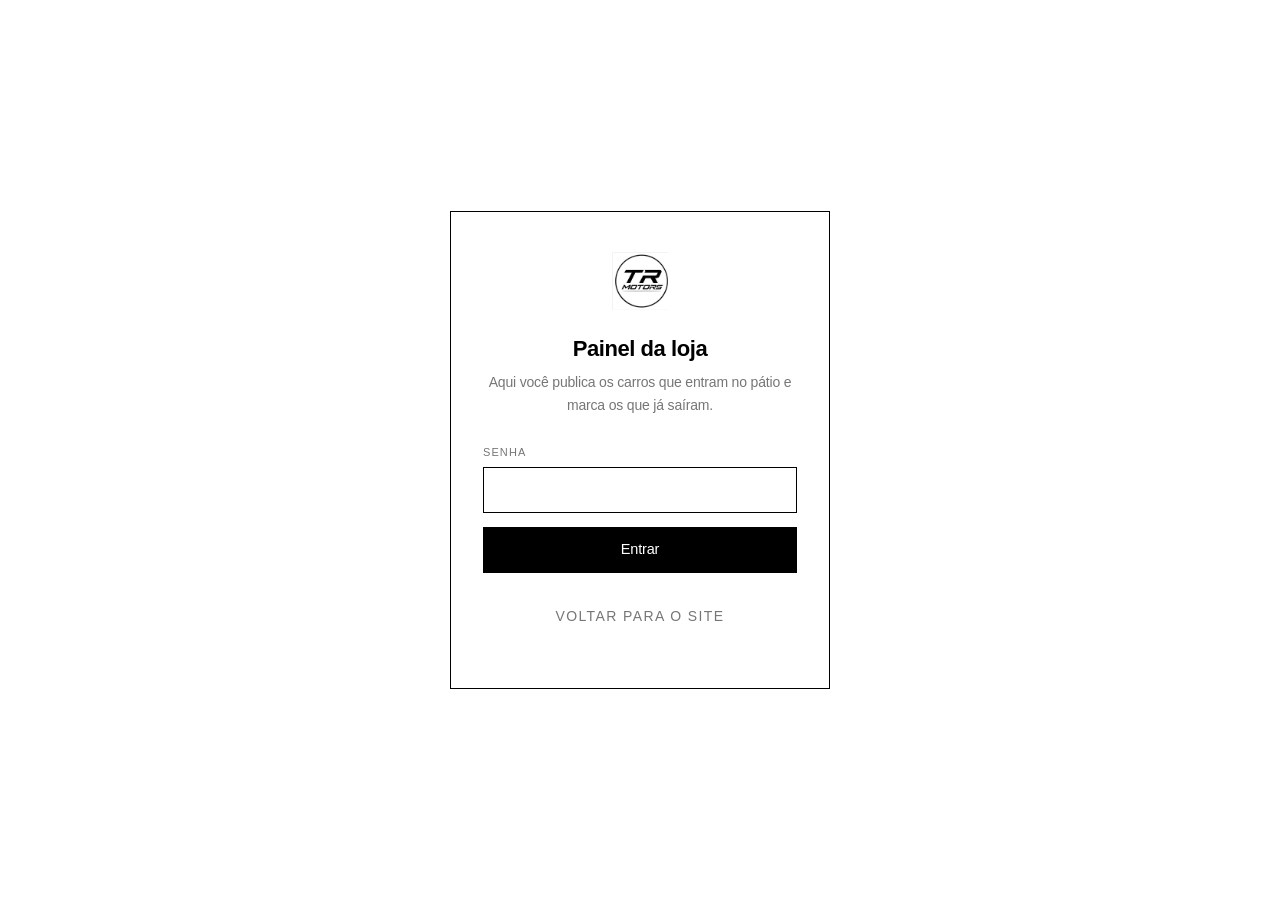
<file: admin.html>
<!DOCTYPE html>
<html lang="pt-BR">
<head>
<meta charset="utf-8">
<meta name="viewport" content="width=device-width, initial-scale=1, viewport-fit=cover">
<title>Painel · TR Motors</title>
<meta name="robots" content="noindex, nofollow">
<meta name="theme-color" content="#ffffff">
<link rel="icon" href="assets/marca.png">
<link rel="stylesheet" href="assets/theme.css">

<style>
/* ============================================================
   TR MOTORS · painel da loja
   ============================================================ */

/* ---------- entrada ---------- */
.porta { min-height: 100svh; display: grid; place-items: center; padding: 24px; }
.porta-caixa { width: min(380px, 100%); border: 1px solid var(--tinta); padding: 40px 32px 32px; }
.porta-selo { width: 58px; height: 58px; margin: 0 auto 22px; }
.porta-caixa h1 { font-size: 22px; font-weight: 600; letter-spacing: -.02em; margin: 0 0 6px; text-align: center; }
.porta-caixa > p { color: var(--cinza); font-size: 14px; margin: 0 0 28px; text-align: center; line-height: 1.6; }
.porta-caixa form { display: grid; gap: 14px; }
.erro { color: #b32b20; font-size: 13.5px; margin: 0; min-height: 18px; text-align: center; }
.porta-pe { margin-top: 24px; text-align: center; font-size: 10.5px; letter-spacing: .1em; text-transform: uppercase; color: var(--cinza-2); }
.porta-pe a:hover { color: var(--tinta); }

/* ---------- cabeçalho ---------- */
.painel-topo {
  position: sticky; top: 0; z-index: 40;
  display: flex; align-items: center; gap: 14px; flex-wrap: wrap;
  padding: 12px var(--goteira);
  background: var(--papel); border-bottom: 1px solid var(--tinta);
}
.painel-topo .marca { display: flex; align-items: center; gap: 10px; margin-right: auto; }
.painel-topo .selo-mini { width: 32px; height: 32px; }
.painel-topo b { display: block; font-size: 14.5px; font-weight: 600; letter-spacing: .04em; line-height: 1.1; }
.painel-topo .sub { font-size: 9px; letter-spacing: .16em; color: var(--cinza); }
.acoes { display: flex; gap: 8px; flex-wrap: wrap; }

.modo { font-size: 9.5px; letter-spacing: .14em; text-transform: uppercase; padding: 5px 9px; border: 1px solid var(--regua-2); color: var(--cinza); }
.modo.nuvem { border-color: var(--tinta); color: var(--tinta); }

/* ---------- aviso ---------- */
.nota { display: flex; gap: 12px; padding: 16px 0; border-bottom: 1px solid var(--regua); font-size: 14px; line-height: 1.65; color: var(--cinza); }
.nota svg { flex: none; margin-top: 3px; color: var(--tinta); }
.nota b { color: var(--tinta); font-weight: 600; }

/* ---------- placar ---------- */
.placar { display: grid; grid-template-columns: repeat(4, 1fr); border-bottom: 1px solid var(--regua); }
@media (max-width: 620px) { .placar { grid-template-columns: repeat(2, 1fr); } }
.placar div { padding: 22px 20px 22px 0; border-right: 1px solid var(--regua); }
.placar div:last-child { border-right: 0; }
@media (max-width: 620px) { .placar div:nth-child(2n) { border-right: 0; } }
.placar b { display: block; font-size: 32px; font-weight: 600; letter-spacing: -.03em; line-height: 1; }
.placar span { font-size: 10px; letter-spacing: .14em; text-transform: uppercase; color: var(--cinza); display: block; margin-top: 9px; }

/* ---------- comandos ---------- */
.comandos { display: flex; gap: 16px; flex-wrap: wrap; align-items: center; padding-block: 18px; border-bottom: 1px solid var(--regua); }
.comandos .input { width: auto; min-width: 220px; flex: 1; border: 0; border-bottom: 1px solid var(--regua-2); padding-inline: 0; }
.comandos .select { width: auto; border: 0; border-bottom: 1px solid var(--regua-2); padding-inline: 0 24px; }

/* ---------- lista ---------- */
.linhas { display: flex; flex-direction: column; padding-bottom: 70px; }
.linha { display: grid; grid-template-columns: 96px 1fr auto; gap: 18px; align-items: center; padding: 14px 0; border-bottom: 1px solid var(--regua); }
.linha.saiu { opacity: .5; }
.linha-foto { width: 96px; aspect-ratio: 4/3; overflow: hidden; background: var(--papel-3); }
.linha-foto img { width: 100%; height: 100%; object-fit: cover; }
.linha-foto .vazio { width: 100%; height: 100%; display: grid; place-items: center; font-size: 9px; color: var(--cinza-2); text-align: center; }
.linha-info h3 { margin: 0; font-size: 16.5px; font-weight: 600; letter-spacing: -.015em; }
.linha-info h3 em { font-style: normal; font-weight: 400; color: var(--cinza); }
.linha-info p { margin: 4px 0 0; font-size: 11px; color: var(--cinza); }
.pips { display: flex; gap: 6px; flex-wrap: wrap; margin-top: 8px; }
.pip { font-size: 9px; letter-spacing: .12em; text-transform: uppercase; padding: 3px 7px; border: 1px solid var(--regua-2); color: var(--cinza); }
.pip.disponivel { border-color: var(--tinta); color: var(--tinta); }
.pip.vendido { background: var(--tinta); color: var(--papel); border-color: var(--tinta); }
.pip.reservado { border-color: var(--tinta); color: var(--tinta); }
.linha-acoes { display: flex; gap: 6px; flex-wrap: wrap; justify-content: flex-end; align-items: center; }
@media (max-width: 760px) {
  .linha { grid-template-columns: 76px 1fr; }
  .linha-foto { width: 76px; }
  .linha-acoes { grid-column: 1 / -1; justify-content: flex-start; }
}

.ico { width: 32px; height: 32px; border: 1px solid var(--regua-2); display: grid; place-items: center; color: var(--cinza); transition: .18s; }
.ico:hover:not(:disabled) { border-color: var(--tinta); color: var(--tinta); }
.ico:disabled { opacity: .3; cursor: default; }
.ico.perigo:hover { background: #b32b20; border-color: #b32b20; color: #fff; }

.vazio-lista { padding: 60px 0; text-align: center; color: var(--cinza); border-bottom: 1px solid var(--regua); }

/* ---------- gaveta ---------- */
.gaveta { position: fixed; inset: 0; z-index: 80; display: flex; justify-content: flex-end; }
.gaveta-fundo { position: absolute; inset: 0; background: rgba(11,11,11,.4); }
.gaveta-painel { position: relative; width: min(680px, 100%); height: 100svh; overflow-y: auto; overscroll-behavior: contain; background: var(--papel); border-left: 1px solid var(--tinta); }
.gaveta-topo { position: sticky; top: 0; z-index: 3; display: flex; align-items: center; gap: 14px; padding: 16px var(--goteira); background: var(--papel); border-bottom: 1px solid var(--tinta); }
.gaveta-topo h2 { margin: 0 auto 0 0; font-size: 18px; font-weight: 600; letter-spacing: -.015em; }
.gaveta-corpo { padding: 26px var(--goteira) 120px; }
.gaveta-pe { position: sticky; bottom: 0; display: flex; gap: 9px; padding: 14px var(--goteira); background: var(--papel); border-top: 1px solid var(--tinta); margin-top: -100px; }
.gaveta-pe .btn { flex: 1; }

fieldset { border: 0; padding: 0; margin: 0 0 32px; }
legend { font-size: 10px; letter-spacing: .18em; text-transform: uppercase; color: var(--cinza); padding: 0 0 14px; }
.duas { display: grid; grid-template-columns: 1fr 1fr; gap: 14px; }
.tres { display: grid; grid-template-columns: repeat(3, 1fr); gap: 14px; }
@media (max-width: 560px) { .duas, .tres { grid-template-columns: 1fr; } }
.marcar { display: flex; align-items: center; gap: 10px; font-size: 14px; color: var(--cinza); cursor: pointer; padding: 10px 0; }
.marcar input { appearance: none; width: 17px; height: 17px; border: 1px solid var(--regua-2); flex: none; display: grid; place-items: center; cursor: pointer; transition: .15s; }
.marcar input:checked { background: var(--tinta); border-color: var(--tinta); }
.marcar input:checked::after { content: ''; width: 4px; height: 8px; border: solid var(--papel); border-width: 0 1.5px 1.5px 0; rotate: 45deg; margin-top: -2px; }

/* ---------- fotos ---------- */
.solta { border: 1px dashed var(--regua-2); padding: 28px 20px; text-align: center; color: var(--cinza); cursor: pointer; transition: .2s; }
.solta:hover, .solta.ativa { border-color: var(--tinta); border-style: solid; color: var(--tinta); }
.solta b { display: block; font-size: 14.5px; color: var(--tinta); font-weight: 500; margin-bottom: 5px; }
.solta small { font-size: 12.5px; line-height: 1.55; display: block; }

.fotos { display: grid; grid-template-columns: repeat(auto-fill, minmax(128px, 1fr)); gap: 10px; margin-top: 14px; }
.foto { position: relative; aspect-ratio: 4/3; overflow: hidden; border: 1px solid var(--regua); }
.foto img { width: 100%; height: 100%; object-fit: cover; }
.foto-capa { position: absolute; top: 0; left: 0; font-size: 8.5px; letter-spacing: .12em; text-transform: uppercase; background: var(--tinta); color: var(--papel); padding: 3px 7px; }
.foto-btns { position: absolute; inset: auto 0 0 0; display: flex; gap: 1px; background: var(--tinta); }
.foto-btns button { flex: 1; height: 24px; background: var(--papel); font-size: 12px; transition: .15s; }
.foto-btns button:hover:not(:disabled) { background: var(--tinta); color: var(--papel); }
.foto-btns button:disabled { color: var(--cinza-2); cursor: default; }
.foto-btns .x:hover { background: #b32b20; color: #fff; }

/* ---------- enquadramento ---------- */
.enquadra { display: grid; grid-template-columns: 200px 1fr; gap: 18px; align-items: center; margin-top: 18px; padding-top: 18px; border-top: 1px solid var(--regua); }
@media (max-width: 560px) { .enquadra { grid-template-columns: 1fr; } }
.enquadra-previa { aspect-ratio: 4/3; overflow: hidden; background: var(--papel-3); border: 1px solid var(--regua); }
.enquadra-previa img { width: 100%; height: 100%; object-fit: cover; }
.enquadra p { margin: 0 0 10px; font-size: 13.5px; color: var(--cinza); line-height: 1.6; }
input[type=range] { width: 100%; appearance: none; height: 1px; background: var(--regua-2); margin: 14px 0; }
input[type=range]::-webkit-slider-thumb { appearance: none; width: 16px; height: 16px; background: var(--tinta); cursor: pointer; }
input[type=range]::-moz-range-thumb { width: 16px; height: 16px; background: var(--tinta); border: 0; cursor: pointer; }

/* ---------- opcionais ---------- */
.tags { display: flex; flex-wrap: wrap; gap: 7px; margin-top: 12px; }
.tags span { display: inline-flex; align-items: center; gap: 7px; border: 1px solid var(--regua-2); padding: 6px 10px; font-size: 13px; }
.tags button { color: var(--cinza-2); font-size: 15px; line-height: 1; transition: color .15s; }
.tags button:hover { color: #b32b20; }
.sugestoes { display: flex; flex-wrap: wrap; gap: 6px; margin-top: 12px; }
.sugestoes button { font-size: 10px; letter-spacing: .06em; padding: 5px 9px; border: 1px dashed var(--regua-2); color: var(--cinza-2); transition: .15s; }
.sugestoes button:hover { border-style: solid; border-color: var(--tinta); color: var(--tinta); }

/* ---------- recado ---------- */
.recado { position: fixed; left: 50%; bottom: 26px; translate: -50% 0; z-index: 120; background: var(--tinta); color: var(--papel); padding: 14px 24px; font-size: 14px; animation: sobe .25s var(--ease); }
.recado.ruim { background: #b32b20; }
@keyframes sobe { from { transform: translate(-50%, 12px); opacity: 0 } }
</style>
</head>

<body>

<!-- ============ ENTRADA ============ -->
<div class="porta" id="porta">
  <div class="porta-caixa">
    <span class="porta-selo mark mark-claro"><img src="assets/marca.png" alt="TR Motors" width="58" height="58"></span>
    <h1>Painel da loja</h1>
    <p>Aqui você publica os carros que entram no pátio e marca os que já saíram.</p>
    <form id="formEntrar">
      <div class="campo" id="campoUsuario" hidden>
        <label for="usuario">E-mail</label>
        <input class="input" type="email" id="usuario" autocomplete="username">
      </div>
      <div class="campo">
        <label for="senha">Senha</label>
        <input class="input" type="password" id="senha" autocomplete="current-password" required autofocus>
      </div>
      <button class="btn btn-bloco" type="submit">Entrar</button>
      <p class="erro" id="erroEntrar"></p>
    </form>
    <p class="porta-pe"><a href="index.html">Voltar para o site</a></p>
  </div>
</div>

<!-- ============ PAINEL ============ -->
<div id="painel" hidden>
  <header class="painel-topo">
    <div class="marca">
      <span class="selo-mini mark mark-claro"><img src="assets/marca.png" alt="" width="32" height="32"></span>
      <div><b>TR MOTORS</b><span class="sub">PAINEL DO ESTOQUE</span></div>
    </div>
    <span class="modo" id="modo"></span>
    <div class="acoes">
      <button class="btn btn-vazado btn-p" id="btnExportar">Backup</button>
      <button class="btn btn-vazado btn-p" id="btnImportar">Restaurar</button>
      <a class="btn btn-vazado btn-p" href="index.html" target="_blank" rel="noopener">Ver o site</a>
      <button class="btn btn-p" id="btnNovo">Novo carro</button>
      <button class="btn btn-vazado btn-p" id="btnSair">Sair</button>
    </div>
  </header>

  <div class="wrap">
    <div class="nota" id="notaModo"></div>

    <div class="placar">
      <div><b id="nDisp">0</b><span>No pátio</span></div>
      <div><b id="nRes">0</b><span>Reservados</span></div>
      <div><b id="nVend">0</b><span>Vendidos</span></div>
      <div><b id="nFoto">0</b><span>Sem foto</span></div>
    </div>

    <div class="comandos">
      <input class="input" type="search" id="filtroTxt" placeholder="Buscar carro no estoque">
      <select class="select" id="filtroStatus">
        <option value="">Todos os status</option>
        <option value="disponivel">No pátio</option>
        <option value="reservado">Reservados</option>
        <option value="vendido">Vendidos</option>
      </select>
    </div>

    <div class="linhas" id="linhas"></div>
  </div>
</div>

<!-- ============ GAVETA ============ -->
<div class="gaveta" id="gaveta" hidden role="dialog" aria-modal="true" aria-label="Cadastro de carro">
  <div class="gaveta-fundo" data-cancelar></div>
  <form class="gaveta-painel" id="formCarro">
    <div class="gaveta-topo">
      <h2 id="gavetaTitulo">Novo carro</h2>
      <button class="ico" type="button" data-cancelar aria-label="Fechar">
        <svg width="14" height="14" viewBox="0 0 24 24" fill="none" stroke="currentColor" stroke-width="1.8" stroke-linecap="round"><path d="M6 6l12 12M18 6 6 18"/></svg>
      </button>
    </div>

    <div class="gaveta-corpo">
      <fieldset>
        <legend>Fotos</legend>
        <div class="solta" id="solta" tabindex="0" role="button">
          <b>Toque para escolher ou arraste as fotos aqui</b>
          <small>A primeira é a capa. As imagens são reduzidas sozinhas para o site abrir rápido no celular.</small>
        </div>
        <input type="file" id="arquivos" accept="image/*" multiple hidden>
        <div class="fotos" id="fotos"></div>

        <div class="enquadra" id="enquadra" hidden>
          <div class="enquadra-previa"><img id="previaFoto" src="[data-uri]" alt="Prévia do enquadramento"></div>
          <div>
            <p><b>Enquadramento.</b> O site mostra a foto em 4 por 3. Arraste para
               escolher que parte aparece: serve para tirar da frente a tarja de preço
               que fica no topo das artes do Instagram.</p>
            <input type="range" id="foco" min="0" max="100" step="1" value="55" aria-label="Enquadramento vertical">
            <p class="mono" style="font-size:11px;margin:0"><span id="focoVal">55</span>% a partir do topo</p>
          </div>
        </div>
      </fieldset>

      <fieldset>
        <legend>Identificação</legend>
        <div class="duas">
          <div class="campo">
            <label for="fMarca">Marca *</label>
            <input class="input" id="fMarca" list="marcas" required placeholder="Chevrolet">
            <datalist id="marcas"></datalist>
          </div>
          <div class="campo">
            <label for="fModelo">Modelo *</label>
            <input class="input" id="fModelo" required placeholder="Onix">
          </div>
        </div>
        <div class="campo" style="margin-top:14px">
          <label for="fVersao">Versão</label>
          <input class="input" id="fVersao" placeholder="LT 1.0 Turbo">
        </div>
        <div class="tres" style="margin-top:14px">
          <div class="campo">
            <label for="fLote">Nº do lote</label>
            <input class="input" id="fLote" type="number" min="1" inputmode="numeric">
          </div>
          <div class="campo">
            <label for="fAnoFab">Ano de fabricação</label>
            <input class="input" id="fAnoFab" type="number" min="1900" max="2100" inputmode="numeric">
          </div>
          <div class="campo">
            <label for="fAnoMod">Ano do modelo</label>
            <input class="input" id="fAnoMod" type="number" min="1900" max="2100" inputmode="numeric">
          </div>
        </div>
      </fieldset>

      <fieldset>
        <legend>Ficha técnica</legend>
        <p style="font-size:13px;color:var(--cinza);margin:-6px 0 16px;line-height:1.6">
          Deixe em branco o que você não quer afirmar. Campo vazio simplesmente não aparece no site.
        </p>
        <div class="tres">
          <div class="campo">
            <label for="fKm">Quilometragem</label>
            <input class="input" id="fKm" type="number" min="0" inputmode="numeric">
          </div>
          <div class="campo">
            <label for="fCambio">Câmbio</label>
            <select class="select" id="fCambio"></select>
          </div>
          <div class="campo">
            <label for="fComb">Combustível</label>
            <select class="select" id="fComb"></select>
          </div>
        </div>
        <div class="tres" style="margin-top:14px">
          <div class="campo">
            <label for="fCarroceria">Carroceria</label>
            <select class="select" id="fCarroceria"></select>
          </div>
          <div class="campo">
            <label for="fCor">Cor</label>
            <input class="input" id="fCor">
          </div>
          <div class="campo">
            <label for="fPortas">Portas</label>
            <input class="input" id="fPortas" type="number" min="2" max="5" inputmode="numeric">
          </div>
        </div>
        <div class="duas" style="margin-top:14px">
          <div class="campo">
            <label for="fStatus">Situação</label>
            <select class="select" id="fStatus">
              <option value="disponivel">No pátio (aparece no site)</option>
              <option value="reservado">Reservado</option>
              <option value="vendido">Vendido</option>
            </select>
          </div>
          <div class="campo">
            <label for="fFaixa">Faixa de valor</label>
            <select class="select" id="fFaixa"></select>
          </div>
        </div>
        <p style="font-size:13px;color:var(--cinza);margin:12px 0 0;line-height:1.6">
          A faixa só alimenta o filtro do site. O valor em si nunca aparece, nem na
          página nem no código, e o cliente continua tendo que chamar no WhatsApp.
        </p>
        <label class="marcar" style="margin-top:6px"><input type="checkbox" id="fDestaque"> Marcar como destaque</label>
      </fieldset>

      <fieldset>
        <legend>Itens e opcionais</legend>
        <div class="campo">
          <label for="fOpcional">Digite e aperte Enter para adicionar</label>
          <input class="input" id="fOpcional" placeholder="Central multimídia">
        </div>
        <div class="tags" id="tagsOpcionais"></div>
        <div class="sugestoes" id="sugestoes"></div>
      </fieldset>

      <fieldset>
        <legend>Observações</legend>
        <div class="campo">
          <label for="fObs">Aparece na ficha do carro, no site</label>
          <textarea class="textarea" id="fObs" placeholder="Revisões na concessionária, pneus novos, manual e chave reserva..."></textarea>
        </div>
      </fieldset>
    </div>

    <div class="gaveta-pe">
      <button class="btn btn-vazado" type="button" data-cancelar>Cancelar</button>
      <button class="btn" type="submit" id="btnSalvar">Publicar no site</button>
    </div>
  </form>
</div>

<input type="file" id="arquivoJson" accept="application/json" hidden>

<script src="assets/store.js"></script>
<script>
/* ============================================================
   TR MOTORS · painel
   ============================================================ */
const $  = (s, r = document) => r.querySelector(s);
const $$ = (s, r = document) => [...r.querySelectorAll(s)];

let CARROS = [];
let editando = null;
let fotosAtuais = [];
let opcionais = [];

const SUGESTOES = [
  'Ar-condicionado', 'Direção hidráulica', 'Direção elétrica', 'Vidros elétricos',
  'Travas elétricas', 'Central multimídia', 'Câmera de ré', 'Sensor de estacionamento',
  'Bancos em couro', 'Rodas de liga leve', 'Faróis de neblina', 'Computador de bordo',
  'Airbags', 'Freios ABS', 'Piloto automático', 'Veículo completo',
];

let recadoTimer;
function recado(texto, ruim) {
  $('.recado')?.remove();
  const d = document.createElement('div');
  d.className = 'recado' + (ruim ? ' ruim' : '');
  d.textContent = texto;
  document.body.appendChild(d);
  clearTimeout(recadoTimer);
  recadoTimer = setTimeout(() => d.remove(), 3200);
}

const avisarSite = () => localStorage.setItem('tr.atualizado', String(Date.now()));

/* ============================================================
   Entrada
   ============================================================ */
const naNuvem = Estoque.modo === 'nuvem';
if (naNuvem) $('#campoUsuario').hidden = false;

$('#formEntrar').addEventListener('submit', async e => {
  e.preventDefault();
  const r = await Estoque.Sessao.entrar($('#usuario').value.trim(), $('#senha').value);
  if (!r.ok) { $('#erroEntrar').textContent = r.erro; return; }
  abrirPainel();
});

async function abrirPainel() {
  $('#porta').hidden = true;
  $('#painel').hidden = false;

  $('#modo').textContent = naNuvem ? 'Nuvem' : 'Local';
  $('#modo').classList.toggle('nuvem', naNuvem);
  $('#notaModo').innerHTML = `
    <svg width="16" height="16" viewBox="0 0 24 24" fill="none" stroke="currentColor" stroke-width="1.6"><circle cx="12" cy="12" r="9"/><path d="M12 11v5M12 8h.01" stroke-linecap="round"/></svg>
    <div>${naNuvem
      ? 'Painel ligado na <b>nuvem</b>. Tudo que você publicar aqui aparece no site para qualquer visitante, de qualquer aparelho.'
      : 'Painel em <b>modo local</b>: o estoque fica salvo neste aparelho e neste navegador, ótimo para testar à vontade. Para publicar de verdade e editar pelo celular, é só ligar a nuvem (passo a passo no <b>README.md</b>). Use o <b>Backup</b> antes de trocar de aparelho.'
    }</div>`;

  await Estoque.init();
  await recarregar();
}

$('#btnSair').addEventListener('click', async () => {
  await Estoque.Sessao.sair();
  location.reload();
});

/* ============================================================
   Lista
   ============================================================ */
async function recarregar() {
  CARROS = await Estoque.list();
  $('#nDisp').textContent = CARROS.filter(c => c.status === 'disponivel').length;
  $('#nRes').textContent  = CARROS.filter(c => c.status === 'reservado').length;
  $('#nVend').textContent = CARROS.filter(c => c.status === 'vendido').length;
  $('#nFoto').textContent = CARROS.filter(c => !(c.fotos || []).length).length;
  pintarLinhas();
}

function pintarLinhas() {
  const termo = $('#filtroTxt').value.trim().toLowerCase();
  const st = $('#filtroStatus').value;

  const lista = CARROS
    .filter(c => !st || c.status === st)
    .filter(c => !termo || nomeCompleto(c).toLowerCase().includes(termo));

  if (!lista.length) {
    $('#linhas').innerHTML = `<p class="vazio-lista">${CARROS.length
      ? 'Nenhum carro encontrado com esse filtro.'
      : 'O estoque está vazio. Clique em <b>Novo carro</b> para começar.'}</p>`;
    return;
  }

  $('#linhas').innerHTML = lista.map((c, i) => {
    const f = (c.fotos || [])[0];
    const capa = f
      ? `<img src="${esc(f)}" alt="" loading="lazy" style="object-position:center ${c.foco ?? FOCO_PADRAO}%">`
      : '<div class="vazio">sem<br>foto</div>';
    return `
    <article class="linha ${c.status === 'vendido' ? 'saiu' : ''}" data-id="${esc(c.id)}">
      <div class="linha-foto">${capa}</div>
      <div class="linha-info">
        <h3>${esc(nomeCarro(c))} <em>${esc(c.versao || '')}</em></h3>
        <p>Lote ${lote(c.lote)}${specs(c).length ? ' · ' + esc(specs(c).join(' · ')) : ''}</p>
        <div class="pips">
          <span class="pip ${c.status}">${STATUS[c.status] || c.status}</span>
          ${c.destaque ? '<span class="pip">Destaque</span>' : ''}
          <span class="pip">${(c.fotos || []).length} foto${(c.fotos || []).length === 1 ? '' : 's'}</span>
        </div>
      </div>
      <div class="linha-acoes">
        <button class="ico" data-acao="subir" ${i === 0 ? 'disabled' : ''} title="Subir na vitrine" aria-label="Subir">
          <svg width="14" height="14" viewBox="0 0 24 24" fill="none" stroke="currentColor" stroke-width="2" stroke-linecap="round" stroke-linejoin="round"><path d="M12 19V5M5 12l7-7 7 7"/></svg></button>
        <button class="ico" data-acao="descer" ${i === lista.length - 1 ? 'disabled' : ''} title="Descer na vitrine" aria-label="Descer">
          <svg width="14" height="14" viewBox="0 0 24 24" fill="none" stroke="currentColor" stroke-width="2" stroke-linecap="round" stroke-linejoin="round"><path d="M12 5v14M19 12l-7 7-7-7"/></svg></button>
        <button class="btn btn-vazado btn-p" data-acao="status">${c.status === 'vendido' ? 'Voltar ao pátio' : 'Marcar vendido'}</button>
        <button class="btn btn-vazado btn-p" data-acao="editar">Editar</button>
        <button class="ico perigo" data-acao="excluir" title="Excluir" aria-label="Excluir">
          <svg width="14" height="14" viewBox="0 0 24 24" fill="none" stroke="currentColor" stroke-width="1.8" stroke-linecap="round" stroke-linejoin="round"><path d="M4 7h16M10 11v6M14 11v6M6 7l1 13h10l1-13M9 7V4h6v3"/></svg></button>
      </div>
    </article>`;
  }).join('');
}

$('#filtroTxt').addEventListener('input', pintarLinhas);
$('#filtroStatus').addEventListener('change', pintarLinhas);

$('#linhas').addEventListener('click', async e => {
  const b = e.target.closest('[data-acao]');
  if (!b || b.disabled) return;
  const id = b.closest('.linha').dataset.id;
  const c = CARROS.find(x => x.id === id);
  if (!c) return;

  switch (b.dataset.acao) {
    case 'editar': return abrirGaveta(c);

    case 'status': {
      c.status = c.status === 'vendido' ? 'disponivel' : 'vendido';
      await Estoque.save(c);
      avisarSite();
      recado(c.status === 'vendido' ? 'Carro marcado como vendido.' : 'Carro de volta ao pátio.');
      return recarregar();
    }

    case 'excluir': {
      if (!confirm(`Excluir ${nomeCarro(c)} do estoque?\n\nIsso apaga o carro e as fotos dele. Não dá para desfazer.`)) return;
      await Estoque.remove(id);
      avisarSite();
      recado('Carro removido do estoque.');
      return recarregar();
    }

    case 'subir':
    case 'descer': {
      const ord = [...CARROS].sort((a, z) => (a.ordem ?? 0) - (z.ordem ?? 0));
      const i = ord.findIndex(x => x.id === id);
      const j = b.dataset.acao === 'subir' ? i - 1 : i + 1;
      if (j < 0 || j >= ord.length) return;
      [ord[i], ord[j]] = [ord[j], ord[i]];
      await Promise.all(ord.map((x, k) => (x.ordem === k ? null : Estoque.save({ ...x, ordem: k }))));
      avisarSite();
      return recarregar();
    }
  }
});

/* ============================================================
   Gaveta
   ============================================================ */
CAMBIOS.forEach(v => $('#fCambio').add(new Option(v || 'Não informar', v)));
COMBUSTIVEIS.forEach(v => $('#fComb').add(new Option(v || 'Não informar', v)));
CARROCERIAS.forEach(v => $('#fCarroceria').add(new Option(v, v)));
$('#fFaixa').add(new Option('Não informar', ''));
FAIXAS.forEach(f => $('#fFaixa').add(new Option(f.rot, f.n)));
$('#marcas').innerHTML = ['Chevrolet', 'Volkswagen', 'Fiat', 'Hyundai', 'Toyota', 'Jeep', 'Ford', 'Renault', 'Honda', 'Nissan', 'Peugeot', 'Citroën', 'Kia', 'Mitsubishi', 'Chery', 'BMW', 'Mercedes-Benz', 'Audi']
  .map(m => `<option value="${m}">`).join('');
$('#sugestoes').innerHTML = SUGESTOES.map(s => `<button type="button" data-sug="${esc(s)}">${esc(s)}</button>`).join('');

function abrirGaveta(c) {
  editando = c || null;
  const proximoLote = CARROS.reduce((m, x) => Math.max(m, Number(x.lote) || 0), 0) + 1;

  $('#gavetaTitulo').textContent = c ? 'Editar carro' : 'Novo carro';
  $('#btnSalvar').textContent = c ? 'Salvar alterações' : 'Publicar no site';

  $('#fMarca').value      = c?.marca || '';
  $('#fModelo').value     = c?.modelo || '';
  $('#fVersao').value     = c?.versao || '';
  $('#fLote').value       = c?.lote ?? proximoLote;
  $('#fAnoFab').value     = c?.anoFab || '';
  $('#fAnoMod').value     = c?.anoMod || '';
  $('#fKm').value         = c?.km || '';
  $('#fCambio').value     = c?.cambio || '';
  $('#fComb').value       = c?.combustivel || 'Flex';
  $('#fCarroceria').value = c?.carroceria || 'Hatch';
  $('#fCor').value        = c?.cor || '';
  $('#fPortas').value     = c?.portas || '';
  $('#fStatus').value     = c?.status || 'disponivel';
  $('#fFaixa').value      = c?.faixa || '';
  $('#fDestaque').checked = !!c?.destaque;
  $('#fObs').value        = c?.obs || '';
  $('#foco').value        = c?.foco ?? FOCO_PADRAO;

  opcionais = [...(c?.opcionais || [])];
  fotosAtuais = [...(c?.fotos || [])];
  pintarTags();
  pintarFotos();

  $('#gaveta').hidden = false;
  document.body.style.overflow = 'hidden';
  $('.gaveta-painel').scrollTop = 0;
  setTimeout(() => $('#fMarca').focus(), 50);
}

function fecharGaveta() {
  $('#gaveta').hidden = true;
  document.body.style.overflow = '';
  editando = null;
}

$('#btnNovo').addEventListener('click', () => abrirGaveta(null));
$('#gaveta').addEventListener('click', e => { if (e.target.closest('[data-cancelar]')) fecharGaveta(); });
addEventListener('keydown', e => { if (e.key === 'Escape' && !$('#gaveta').hidden) fecharGaveta(); });

/* ---------- opcionais ---------- */
function pintarTags() {
  $('#tagsOpcionais').innerHTML = opcionais.map((o, i) =>
    `<span>${esc(o)}<button type="button" data-tira="${i}" aria-label="Remover ${esc(o)}">×</button></span>`).join('');
}
$('#fOpcional').addEventListener('keydown', e => {
  if (e.key !== 'Enter') return;
  e.preventDefault();
  const v = e.target.value.trim();
  if (v && !opcionais.includes(v)) opcionais.push(v);
  e.target.value = '';
  pintarTags();
});
$('#tagsOpcionais').addEventListener('click', e => {
  const b = e.target.closest('[data-tira]');
  if (!b) return;
  opcionais.splice(Number(b.dataset.tira), 1);
  pintarTags();
});
$('#sugestoes').addEventListener('click', e => {
  const b = e.target.closest('[data-sug]');
  if (!b) return;
  if (!opcionais.includes(b.dataset.sug)) { opcionais.push(b.dataset.sug); pintarTags(); }
});

/* ---------- fotos ---------- */
function pintarFotos() {
  $('#fotos').innerHTML = fotosAtuais.map((f, i) => `
    <div class="foto">
      ${i === 0 ? '<span class="foto-capa">Capa</span>' : ''}
      <img src="${esc(f)}" alt="Foto ${i + 1}" style="object-position:center ${$('#foco').value}%">
      <div class="foto-btns">
        <button type="button" data-foto="esq" data-i="${i}" ${i === 0 ? 'disabled' : ''} aria-label="Mover para a esquerda">←</button>
        <button type="button" data-foto="dir" data-i="${i}" ${i === fotosAtuais.length - 1 ? 'disabled' : ''} aria-label="Mover para a direita">→</button>
        <button type="button" class="x" data-foto="x" data-i="${i}" aria-label="Remover foto">×</button>
      </div>
    </div>`).join('');

  $('#enquadra').hidden = !fotosAtuais.length;
  if (fotosAtuais.length) pintarPrevia();
}

function pintarPrevia() {
  $('#previaFoto').src = fotosAtuais[0];
  $('#previaFoto').style.objectPosition = `center ${$('#foco').value}%`;
  $('#focoVal').textContent = $('#foco').value;
}

$('#foco').addEventListener('input', () => {
  pintarPrevia();
  $$('#fotos img').forEach(i => i.style.objectPosition = `center ${$('#foco').value}%`);
});

$('#fotos').addEventListener('click', e => {
  const b = e.target.closest('[data-foto]');
  if (!b || b.disabled) return;
  const i = Number(b.dataset.i);
  if (b.dataset.foto === 'x') fotosAtuais.splice(i, 1);
  else {
    const j = b.dataset.foto === 'esq' ? i - 1 : i + 1;
    if (j < 0 || j >= fotosAtuais.length) return;
    [fotosAtuais[i], fotosAtuais[j]] = [fotosAtuais[j], fotosAtuais[i]];
  }
  pintarFotos();
});

$('#solta').addEventListener('click', () => $('#arquivos').click());
$('#solta').addEventListener('keydown', e => { if (e.key === 'Enter' || e.key === ' ') { e.preventDefault(); $('#arquivos').click(); } });
$('#arquivos').addEventListener('change', e => { receberFotos([...e.target.files]); e.target.value = ''; });

['dragenter', 'dragover'].forEach(ev =>
  $('#solta').addEventListener(ev, e => { e.preventDefault(); $('#solta').classList.add('ativa'); }));
['dragleave', 'drop'].forEach(ev =>
  $('#solta').addEventListener(ev, e => { e.preventDefault(); $('#solta').classList.remove('ativa'); }));
$('#solta').addEventListener('drop', e => receberFotos([...e.dataTransfer.files]));

async function receberFotos(arquivos) {
  const imagens = arquivos.filter(f => f.type.startsWith('image/'));
  if (!imagens.length) return;

  const antes = $('#solta').innerHTML;
  $('#solta').innerHTML = `<b>Preparando ${imagens.length} foto${imagens.length > 1 ? 's' : ''}...</b>`;

  for (const arq of imagens) {
    try {
      const menor = await comprimirImagem(arq);
      fotosAtuais.push(await Estoque.subirFoto(menor, arq.name));
      pintarFotos();
    } catch (err) {
      console.error(err);
      recado(`Não consegui usar a foto "${arq.name}".`, true);
    }
  }
  $('#solta').innerHTML = antes;
}

/* ---------- salvar ---------- */
$('#formCarro').addEventListener('submit', async e => {
  e.preventDefault();
  $('#btnSalvar').disabled = true;

  const proximaOrdem = CARROS.reduce((m, x) => Math.max(m, x.ordem ?? 0), -1) + 1;
  const carro = {
    ...(editando || {}),
    marca:       $('#fMarca').value.trim(),
    modelo:      $('#fModelo').value.trim(),
    versao:      $('#fVersao').value.trim(),
    lote:        Number($('#fLote').value) || 0,
    anoFab:      Number($('#fAnoFab').value) || null,
    anoMod:      Number($('#fAnoMod').value) || Number($('#fAnoFab').value) || null,
    km:          Number($('#fKm').value) || null,
    cambio:      $('#fCambio').value,
    combustivel: $('#fComb').value,
    carroceria:  $('#fCarroceria').value,
    cor:         $('#fCor').value.trim(),
    portas:      Number($('#fPortas').value) || null,
    status:      $('#fStatus').value,
    faixa:       Number($('#fFaixa').value) || null,
    destaque:    $('#fDestaque').checked,
    obs:         $('#fObs').value.trim(),
    opcionais:   [...opcionais],
    fotos:       [...fotosAtuais],
    foco:        Number($('#foco').value),
    ordem:       editando ? editando.ordem : proximaOrdem,
  };

  try {
    await Estoque.save(carro);
    avisarSite();
    recado(editando ? 'Alterações salvas.' : `${nomeCarro(carro)} publicado no site.`);
    fecharGaveta();
    await recarregar();
  } catch (err) {
    console.error(err);
    recado('Não consegui salvar. Confira a conexão e tente de novo.', true);
  } finally {
    $('#btnSalvar').disabled = false;
  }
});

/* ============================================================
   Backup
   ============================================================ */
$('#btnExportar').addEventListener('click', async () => {
  const dados = { loja: 'TR Motors', geradoEm: new Date().toISOString(), carros: await Estoque.list() };
  const url = URL.createObjectURL(new Blob([JSON.stringify(dados, null, 2)], { type: 'application/json' }));
  const a = document.createElement('a');
  a.href = url;
  a.download = `estoque-trmotors-${new Date().toISOString().slice(0, 10)}.json`;
  a.click();
  URL.revokeObjectURL(url);
  recado('Backup baixado.');
});

$('#btnImportar').addEventListener('click', () => $('#arquivoJson').click());
$('#arquivoJson').addEventListener('change', async e => {
  const arq = e.target.files[0];
  e.target.value = '';
  if (!arq) return;
  try {
    const dados = JSON.parse(await arq.text());
    const lista = Array.isArray(dados) ? dados : dados.carros;
    if (!Array.isArray(lista)) throw new Error('formato');
    if (!confirm(`Restaurar ${lista.length} carros?\n\nIsso substitui todo o estoque que está aqui hoje.`)) return;
    await Estoque.replaceAll(lista.map((c, i) => ({ ...c, id: c.id || uid(), ordem: c.ordem ?? i })));
    avisarSite();
    recado(`${lista.length} carros restaurados.`);
    recarregar();
  } catch (err) {
    console.error(err);
    recado('Arquivo inválido. Use um backup gerado por este painel.', true);
  }
});

/* ---------- partida ---------- */
(async () => { if (await Estoque.Sessao.ativa()) abrirPainel(); })();
</script>
</body>
</html>
</file>
<file: assets/theme.css>
/* ============================================================
   TR MOTORS · sistema visual
   Preto e branco, uma família só. A foto do carro é a única
   coisa colorida da página.
   ============================================================ */

@import url('https://api.fontshare.com/v2/css?f[]=switzer@400,500,600&display=swap');

:root {
  --papel:   #ffffff;
  --papel-2: #f6f6f5;
  --papel-3: #ededec;
  --tinta:   #000000;
  --cinza:   #767676;
  --cinza-2: #a6a6a6;
  --regua:   #e8e8e6;
  --regua-2: #d2d2ce;

  --sans: 'Switzer', -apple-system, BlinkMacSystemFont, 'Segoe UI', Helvetica, Arial, sans-serif;

  --goteira: clamp(20px, 5vw, 72px);
  --maxw: 1500px;

  --ease: cubic-bezier(.22, 1, .36, 1);
}

* { box-sizing: border-box; -webkit-tap-highlight-color: transparent; }

/* O [hidden] do HTML é regra fraca do navegador: qualquer display numa
   classe passa por cima dele. Aqui ele vale sempre. */
[hidden] { display: none !important; }

html { scroll-behavior: smooth; }
@media (prefers-reduced-motion: reduce) {
  html { scroll-behavior: auto; }
  *, *::before, *::after { animation-duration: .001ms !important; transition-duration: .001ms !important; }
}

body {
  margin: 0;
  background: var(--papel);
  color: var(--tinta);
  font-family: var(--sans);
  font-size: 16px;
  font-weight: 400;
  line-height: 1.5;
  letter-spacing: -.011em;
  -webkit-font-smoothing: antialiased;
  text-rendering: optimizeLegibility;
  overflow-x: hidden;
}

img { max-width: 100%; display: block; }
a { color: inherit; text-decoration: none; }
button, input, select, textarea { font: inherit; letter-spacing: inherit; color: inherit; }
button { cursor: pointer; border: 0; background: none; padding: 0; }
::selection { background: var(--tinta); color: var(--papel); }

:focus-visible { outline: 1.5px solid var(--tinta); outline-offset: 3px; }

/* ---------- estrutura ---------- */
.wrap { width: 100%; max-width: var(--maxw); margin-inline: auto; padding-inline: var(--goteira); }
.escuro { background: var(--tinta); color: var(--papel); }
.escuro :focus-visible { outline-color: var(--papel); }

/* ---------- tipografia ---------- */
/* Sem mono: o papel de "dado" fica com o mesmo tipo, em corpo menor,
   caixa alta e entreletra aberta. Menos famílias, menos ruído. */
.rotulo {
  font-size: 11px;
  font-weight: 500;
  letter-spacing: .1em;
  text-transform: uppercase;
  color: var(--cinza);
  margin: 0;
}
.num { font-variant-numeric: tabular-nums; }

.titulo { font-weight: 500; letter-spacing: -.035em; line-height: 1; margin: 0; }
.texto { color: var(--cinza); line-height: 1.6; }

/* ---------- botões ---------- */
.btn {
  display: inline-flex;
  align-items: center;
  justify-content: center;
  gap: 9px;
  height: 46px;
  padding-inline: 24px;
  border: 1px solid var(--tinta);
  background: var(--tinta);
  color: var(--papel);
  font-size: 14.5px;
  font-weight: 500;
  transition: background .18s, color .18s, border-color .18s;
}
.btn:hover { background: var(--papel); color: var(--tinta); }
.btn svg { flex: none; }

.btn-vazado { background: transparent; color: var(--tinta); border-color: var(--regua-2); }
.btn-vazado:hover { background: var(--tinta); color: var(--papel); border-color: var(--tinta); }

.escuro .btn { background: var(--papel); color: var(--tinta); border-color: var(--papel); }
.escuro .btn:hover { background: transparent; color: var(--papel); }
.escuro .btn-vazado { background: transparent; color: var(--papel); border-color: #333; }
.escuro .btn-vazado:hover { background: var(--papel); color: var(--tinta); border-color: var(--papel); }

.btn-p { height: 36px; padding-inline: 16px; font-size: 13.5px; }
.btn-bloco { width: 100%; }

/* link com seta que anda no hover */
.seta { display: inline-flex; align-items: center; gap: 7px; font-size: 13.5px; font-weight: 500; transition: gap .28s var(--ease); }
.seta:hover { gap: 13px; }

/* ---------- marca ---------- */
/* O arquivo do logo é branco sobre preto. No fundo claro ele é invertido e o
   multiply come o branco que sobra; no fundo escuro o screen come o preto.
   Assim não fica caixa em volta em nenhum dos dois. */
.mark { display: block; flex: none; }
.mark img { width: 100%; height: 100%; object-fit: contain; display: block; }
.mark-claro img { filter: invert(1); mix-blend-mode: multiply; }
.mark-escuro img { mix-blend-mode: screen; }

/* ---------- réguas ---------- */
.regua { height: 1px; background: var(--regua); border: 0; margin: 0; }

/* ---------- formulários ---------- */
.campo { display: flex; flex-direction: column; gap: 6px; }
.campo > label { font-size: 11px; font-weight: 500; letter-spacing: .1em; text-transform: uppercase; color: var(--cinza); }
.input, .select, .textarea {
  width: 100%;
  background: var(--papel);
  border: 1px solid var(--regua-2);
  border-radius: 0;
  padding: 11px 13px;
  font-size: 15px;
  transition: border-color .16s;
}
.input:focus, .select:focus, .textarea:focus { outline: none; border-color: var(--tinta); }
.input::placeholder, .textarea::placeholder { color: var(--cinza-2); }
.select {
  appearance: none; cursor: pointer; padding-right: 34px;
  background-image: url("data:image/svg+xml,%3Csvg xmlns='http://www.w3.org/2000/svg' width='10' height='6' fill='none' stroke='%23000' stroke-width='1.3'%3E%3Cpath d='M1 1 5 5 9 1'/%3E%3C/svg%3E");
  background-repeat: no-repeat; background-position: right 13px center;
}
.textarea { resize: vertical; min-height: 88px; line-height: 1.6; }

/* ---------- barra de rolagem ---------- */
::-webkit-scrollbar { width: 11px; height: 11px; }
::-webkit-scrollbar-track { background: var(--papel); }
::-webkit-scrollbar-thumb { background: var(--regua-2); border: 3px solid var(--papel); }
::-webkit-scrollbar-thumb:hover { background: var(--cinza-2); }

/* ---------- entrada por rolagem ---------- */
.surge { opacity: 0; transform: translateY(10px); transition: opacity .6s var(--ease), transform .6s var(--ease); }
.surge.dentro { opacity: 1; transform: none; }

.sr { position: absolute; width: 1px; height: 1px; overflow: hidden; clip: rect(0 0 0 0); white-space: nowrap; }
</file>
